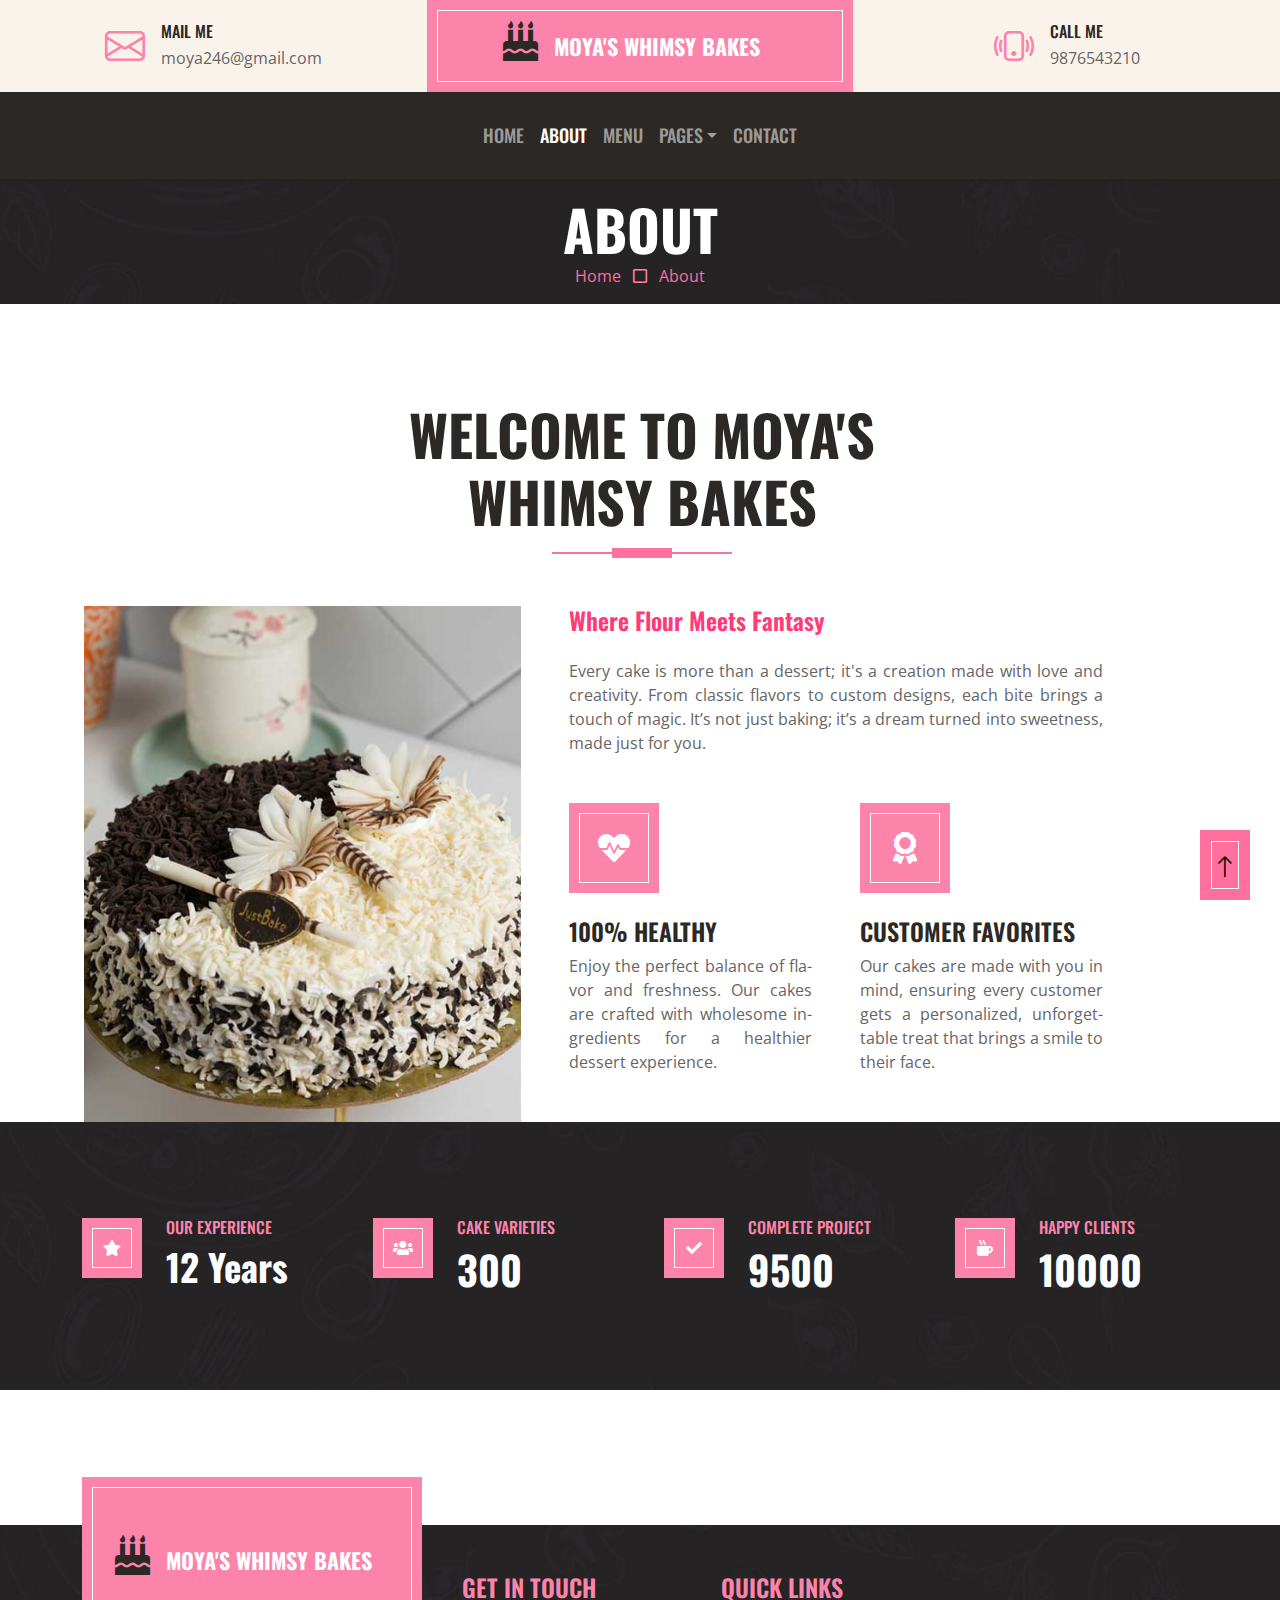
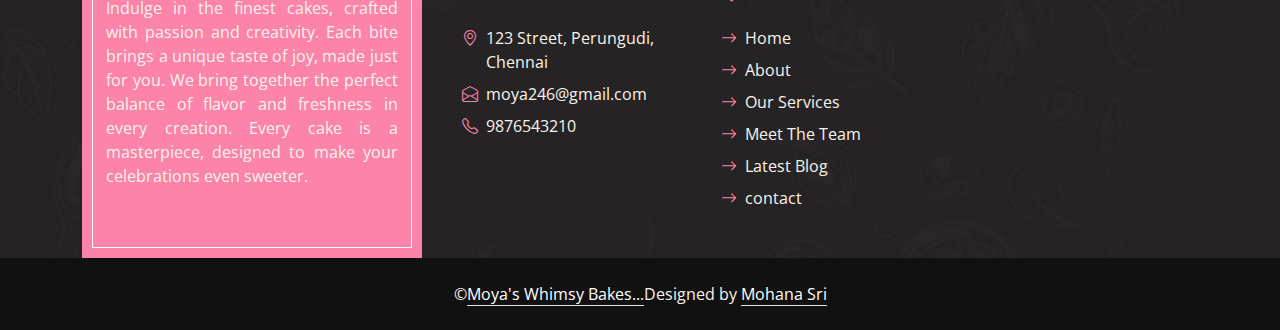
<file: about.html>
<!DOCTYPE html>
<html lang="en">

<head>
    <meta charset="utf-8">
    <title>Moya's Whimsy Bakes - Cake Shop Website</title>
    <meta content="width=device-width, initial-scale=1.0" name="viewport">
    <meta content="Free HTML Templates" name="keywords">
    <meta content="Free HTML Templates" name="description">

    <!-- Template Stylesheet -->
    <link href="css/style.css" rel="stylesheet">

    <!-- Favicon -->
    <link href="img/favicon.ico" rel="icon">

    <!-- Google Web Fonts -->
    <link rel="preconnect" href="https://fonts.googleapis.com">
    <link rel="preconnect" href="https://fonts.gstatic.com" crossorigin>
    <link href="https://fonts.googleapis.com/css2?family=Open+Sans:wght@400;600&family=Oswald:wght@500;600;700&family=Pacifico&display=swap" rel="stylesheet"> 

    <!-- Icon Font Stylesheet -->
    <link href="https://cdnjs.cloudflare.com/ajax/libs/font-awesome/5.10.0/css/all.min.css" rel="stylesheet">
    <link href="https://cdn.jsdelivr.net/npm/bootstrap-icons@1.4.1/font/bootstrap-icons.css" rel="stylesheet">

    <!-- Libraries Stylesheet -->
    <link href="lib/owlcarousel/assets/owl.carousel.min.css" rel="stylesheet">

    <!-- Customized Bootstrap Stylesheet -->
    <link href="css/bootstrap.min.css" rel="stylesheet">
</head>

<body>
    <!-- Topbar Start -->
    <div class="container-fluid px-0 d-none d-lg-block">
        <div class="row gx-0">
            <div class="col-lg-4 text-center bg-secondary py-3">
                <div class="d-inline-flex align-items-center justify-content-center">
                    <i class="bi bi-envelope fs-1 text-primary me-3"></i>
                    <div class="text-start">
                        <h6 class="text-uppercase mb-1">Mail Me</h6>
                        <span>moya246@gmail.com</span>
                    </div>
                </div>
            </div>
            <div class="col-lg-4 text-center bg-primary border-inner py-3">
                <div class="d-inline-flex align-items-center justify-content-center">
                    <a href="index.html" class="navbar-brand">
                        <h1 class="m-0 text-uppercase text-white"><i class="fa fa-birthday-cake fs-1 text-dark me-3"></i>Moya's Whimsy Bakes</h1>
                    </a>
                </div>
            </div>
            <div class="col-lg-4 text-center bg-secondary py-3">
                <div class="d-inline-flex align-items-center justify-content-center">
                    <i class="bi bi-phone-vibrate fs-1 text-primary me-3"></i>
                    <div class="text-start">
                        <h6 class="text-uppercase mb-1">Call ME</h6>
                        <span>9876543210</span>
                    </div>
                </div>
            </div>
        </div>
    </div>
    <!-- Topbar End -->


    <!-- Navbar Start -->
    <nav class="navbar navbar-expand-lg bg-dark navbar-dark shadow-sm py-3 py-lg-0 px-3 px-lg-0">
        <a href="index.html" class="navbar-brand d-block d-lg-none">
            <h1 class="m-0 text-uppercase text-white"><i class="fa fa-birthday-cake fs-1 text-primary me-3"></i>Moya's Whimsy Bakes</h1>
        </a>
        <button class="navbar-toggler" type="button" data-bs-toggle="collapse" data-bs-target="#navbarCollapse">
            <span class="navbar-toggler-icon"></span>
        </button>        
        <div class="collapse navbar-collapse" id="navbarCollapse">
            <div class="navbar-nav ms-auto mx-lg-auto py-0">
                <a href="index.html" class="nav-item nav-link">Home</a>
                <a href="about.html" class="nav-item nav-link active">About</a>
                <a href="menu.html" class="nav-item nav-link">Menu</a>
                <div class="nav-item dropdown">
                    <a href="#" class="nav-link dropdown-toggle" data-bs-toggle="dropdown">Pages</a>
                    <div class="dropdown-menu m-0">
                        <a href="service.html" class="dropdown-item">Our Service</a>
                        <a href="testimonial.html" class="dropdown-item">Reviews</a>
                    </div>
                </div>
                <a href="contact.html" class="nav-item nav-link">contact</a>
            </div>
        </div>
    </nav>
    <!-- Navbar End -->


    <!-- Page Header Start -->
    <div class="container-fluid bg-dark bg-img p-5 mb-5">
        <div class="row">
            <div class="col-12 text-center">
                <h1 id="title" class="display-4 text-uppercase text-white">About</h1>
                <a href="index.html">Home</a>
                <i class="far fa-square text-primary px-2"></i>
                <a href="about.html">About</a>
            </div>
        </div>
    </div>
    <!-- Page Header End -->


    <!-- About Start -->
    <div class="container-fluid pt-5">
        <div class="container">
            <div class="section-title position-relative text-center mx-auto mb-5 pb-3" style="max-width: 600px;">
                <h1 class="display-4 text-uppercase">Welcome To Moya's Whimsy Bakes</h1>
            </div>
            <div class="row gx-5">
                <div class="col-lg-5 mb-5 mb-lg-0" style="min-height: 400px;">
                    <div class="position-relative h-100">
                        <img class="position-absolute w-100 h-100" src="img/about_cake.jpg" style="object-fit: cover;">
                    </div>
                </div>
                <div class="col-lg-6 pb-5">
                    <h4 class="mb-4">Where Flour Meets Fantasy</h4>
                    <p class="mb-5">Every cake is more than a dessert; it's a creation made with love and creativity. From classic flavors to custom designs, each bite brings a touch of magic. It’s not just baking; it’s a dream turned into sweetness, made just for you.</p>
                    <div class="row g-5">
                        <div class="col-sm-6">
                            <div class="d-flex align-items-center justify-content-center bg-primary border-inner mb-4" style="width: 90px; height: 90px;">
                                <i class="fa fa-heartbeat fa-2x text-white"></i>
                            </div>
                            <h4 class="text-uppercase">100% Healthy</h4>
                            <p class="mb-0">Enjoy the perfect balance of flavor and freshness. Our cakes are crafted with wholesome ingredients for a healthier dessert experience.</p>
                        </div>
                        <div class="col-sm-6">
                            <div class="d-flex align-items-center justify-content-center bg-primary border-inner mb-4" style="width: 90px; height: 90px;">
                                <i class="fa fa-award fa-2x text-white"></i>
                            </div>
                            <h4 class="text-uppercase">Customer Favorites</h4>
                            <p class="mb-0">Our cakes are made with you in mind, ensuring every customer gets a personalized, unforgettable treat that brings a smile to their face.</p>
                        </div>
                    </div>
                </div>
            </div>
        </div>
    </div>
    <!-- About End -->


    <!-- Facts Start -->
    <div class="container-fluid bg-img py-5 mb-5">
        <div class="container py-5">
            <div class="row gx-5 gy-4">
                <div class="col-lg-3 col-md-6">
                    <div class="d-flex">
                        <div class="bg-primary border-inner d-flex align-items-center justify-content-center mb-3" style="width: 60px; height: 60px;">
                            <i class="fa fa-star text-white"></i>
                        </div>
                        <div class="ps-4">
                            <h6 class="text-primary text-uppercase">Our Experience</h6>
                            <h1 class="display-5 text-white mb-0" style="font-size: 37px;">12 Years</h1>
                        </div>
                    </div>
                </div>
                <div class="col-lg-3 col-md-6">
                    <div class="d-flex">
                        <div class="bg-primary border-inner d-flex align-items-center justify-content-center mb-3" style="width: 60px; height: 60px;">
                            <i class="fa fa-users text-white"></i>
                        </div>
                        <div class="ps-4">
                            <h6 class="text-primary text-uppercase">Cake Varieties</h6>
                            <h1 class="display-5 text-white mb-0" data-toggle="counter-up">300</h1>
                        </div>
                    </div>
                </div>
                <div class="col-lg-3 col-md-6">
                    <div class="d-flex">
                        <div class="bg-primary border-inner d-flex align-items-center justify-content-center mb-3" style="width: 60px; height: 60px;">
                            <i class="fa fa-check text-white"></i>
                        </div>
                        <div class="ps-4">
                            <h6 class="text-primary text-uppercase">Complete Project</h6>
                            <h1 class="display-5 text-white mb-0" data-toggle="counter-up">9500</h1>
                        </div>
                    </div>
                </div>
                <div class="col-lg-3 col-md-6">
                    <div class="d-flex">
                        <div class="bg-primary border-inner d-flex align-items-center justify-content-center mb-3" style="width: 60px; height: 60px;">
                            <i class="fa fa-mug-hot text-white"></i>
                        </div>
                        <div class="ps-4">
                            <h6 class="text-primary text-uppercase">Happy Clients</h6>
                            <h1 class="display-5 text-white mb-0" data-toggle="counter-up">10000</h1>
                        </div>
                    </div>
                </div>
            </div>
        </div>
    </div>
    <!-- Facts End -->


    <!-- Footer Start -->
    <div class="container-fluid bg-dark bg-img text-secondary" style="margin-top: 135px">
        <div class="container">
            <div class="row gx-5">
                <div class="col-lg-4 col-md-6 mt-lg-n5">
                    <div class="d-flex flex-column align-items-center justify-content-center text-center h-100 bg-primary border-inner p-4">
                        <a href="index.html" class="navbar-brand">
                            <h1 class="m-0 text-uppercase text-white" style="text-align: justify;"><i class="fa fa-birthday-cake fs-1 text-dark me-3"></i>Moya's Whimsy Bakes</h1>
                        </a>
                        <p class="mt-3">Indulge in the finest cakes, crafted with passion and creativity. Each bite brings a unique taste of joy, made just for you. We bring together the perfect balance of flavor and freshness in every creation. Every cake is a masterpiece, designed to make your celebrations even sweeter.</p>                    </div>
                </div>
                <div class="col-lg-8 col-md-6">
                    <div class="row gx-5">
                        <div class="col-lg-4 col-md-12 pt-5 mb-5">
                            <h4 class="text-primary text-uppercase mb-4">Get In Touch</h4>
                            <div class="d-flex mb-2">
                                <i class="bi bi-geo-alt text-primary me-2"></i>
                                <p class="mb-0">123 Street, Perungudi, Chennai</p>
                            </div>
                            <div class="d-flex mb-2">
                                <i class="bi bi-envelope-open text-primary me-2"></i>
                                <p class="mb-0">moya246@gmail.com</p>
                            </div>
                            <div class="d-flex mb-2">
                                <i class="bi bi-telephone text-primary me-2"></i>
                                <p class="mb-0">9876543210</p>
                            </div>
                        </div>
                        <div class="col-lg-4 col-md-12 pt-0 pt-lg-5 mb-5">
                            <h4 class="text-primary text-uppercase mb-4">Quick Links</h4>
                            <div class="d-flex flex-column justify-content-start">
                                <a class="text-secondary mb-2" href="#"><i class="bi bi-arrow-right text-primary me-2"></i>Home</a>
                                <a class="text-secondary mb-2" href="#"><i class="bi bi-arrow-right text-primary me-2"></i>About</a>
                                <a class="text-secondary mb-2" href="#"><i class="bi bi-arrow-right text-primary me-2"></i>Our Services</a>
                                <a class="text-secondary mb-2" href="#"><i class="bi bi-arrow-right text-primary me-2"></i>Meet The Team</a>
                                <a class="text-secondary mb-2" href="#"><i class="bi bi-arrow-right text-primary me-2"></i>Latest Blog</a>
                                <a class="text-secondary" href="#"><i class="bi bi-arrow-right text-primary me-2"></i>contact</a>
                            </div>
                        </div>
                    </div>
                </div>
            </div>
        </div>
    </div>
    <div class="container-fluid text-secondary py-4" style="background: #111111;">
        <div class="container text-center">
            <p class="mb-0">&copy;<a class="text-white border-bottom" href="#">Moya's Whimsy Bakes...</a>Designed by <a class="text-white border-bottom">Mohana Sri</a> </p>
        </div>
    </div>
    <!-- Footer End -->


    <!-- Back to Top -->
    <a href="#" class="btn btn-primary border-inner py-3 fs-4 back-to-top"><i class="bi bi-arrow-up"></i></a>


    <!-- JavaScript Libraries -->
    <script src="https://code.jquery.com/jquery-3.4.1.min.js"></script>
    <script src="https://cdn.jsdelivr.net/npm/bootstrap@5.0.0/dist/js/bootstrap.bundle.min.js"></script>
    <script src="lib/easing/easing.min.js"></script>
    <script src="lib/waypoints/waypoints.min.js"></script>
    <script src="lib/counterup/counterup.min.js"></script>
    <script src="lib/owlcarousel/owl.carousel.min.js"></script>

    <!-- Template Javascript -->
    <script src="js/main.js"></script>
</body>

</html>
</file>
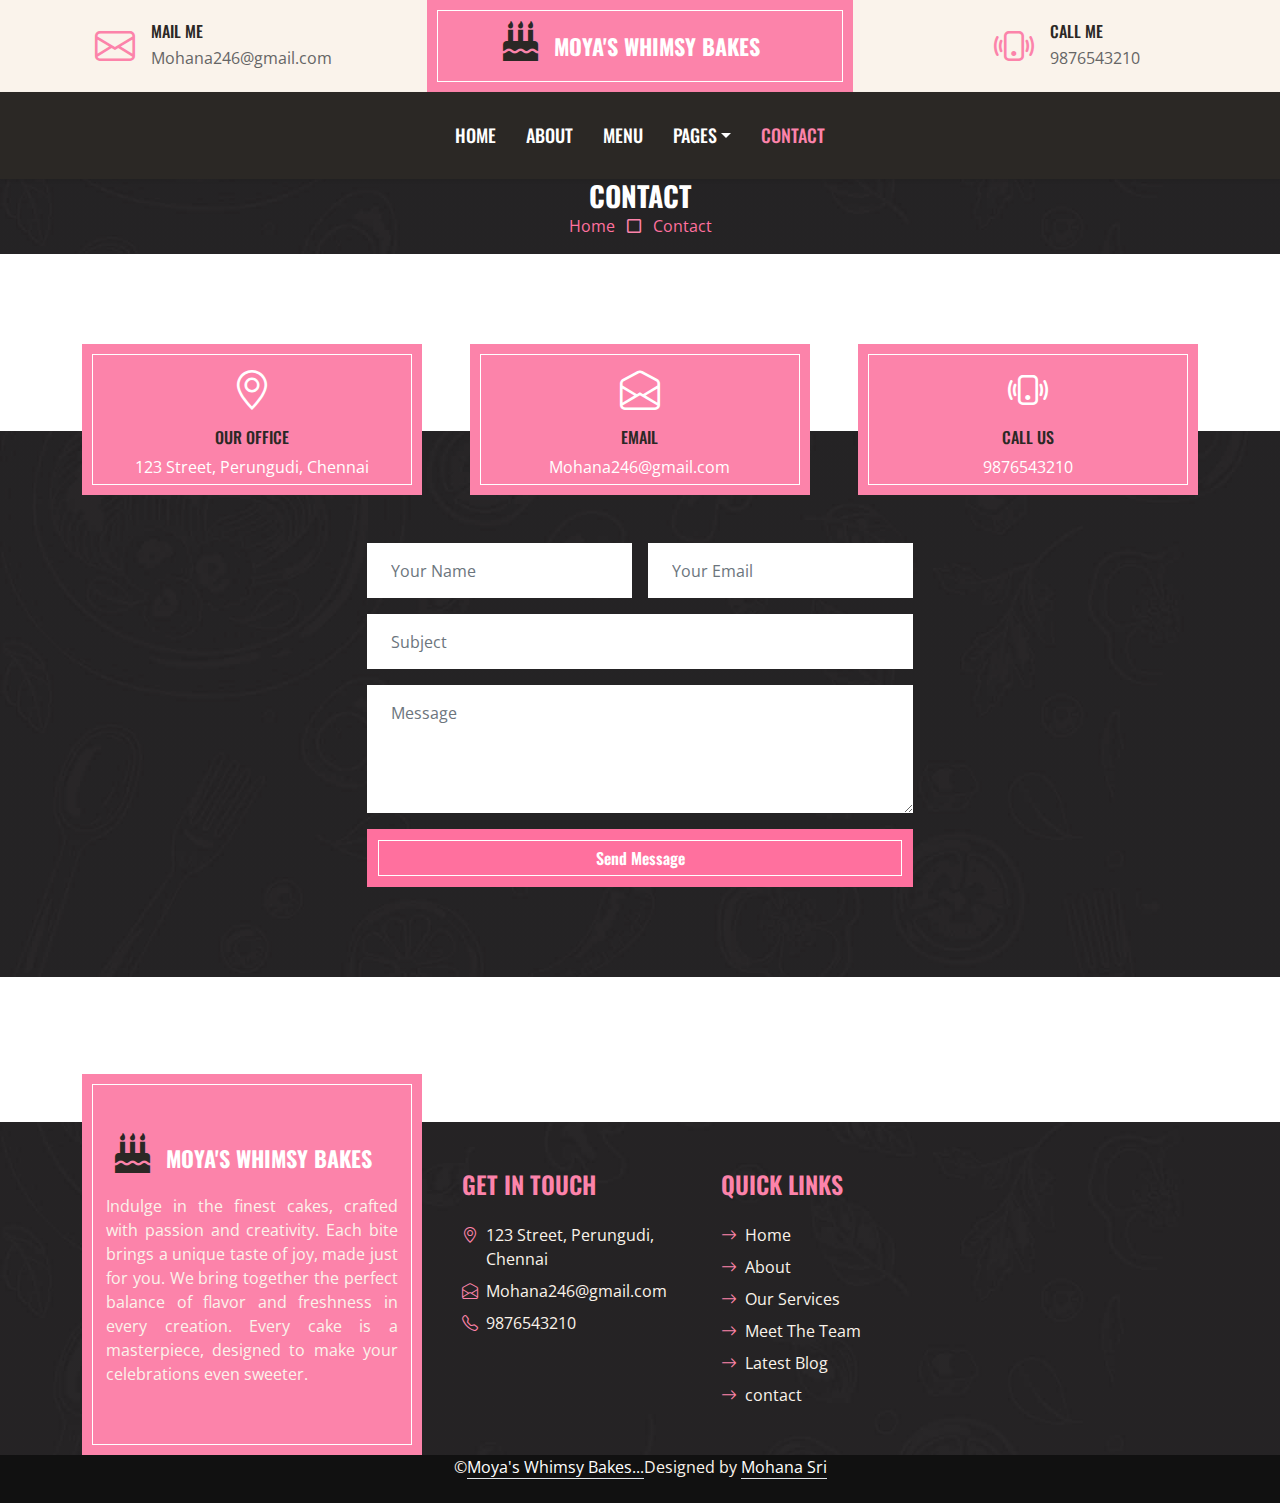
<file: contact.html>
<!DOCTYPE html>
<html lang="en">

<head>
    <meta charset="utf-8">
    <title>Moya's Whimsy Bakes - Cake Shop Website</title>
    <meta content="width=device-width, initial-scale=1.0" name="viewport">
    <meta content="Free HTML Templates" name="keywords">
    <meta content="Free HTML Templates" name="description">

    <!-- Favicon -->
    <link href="img/favicon.ico" rel="icon">

    <!-- Google Web Fonts -->
    <link rel="preconnect" href="https://fonts.googleapis.com">
    <link rel="preconnect" href="https://fonts.gstatic.com" crossorigin>
    <link href="https://fonts.googleapis.com/css2?family=Open+Sans:wght@400;600&family=Oswald:wght@500;600;700&family=Pacifico&display=swap" rel="stylesheet"> 

    <!-- Icon Font Stylesheet -->
    <link href="https://cdnjs.cloudflare.com/ajax/libs/font-awesome/5.10.0/css/all.min.css" rel="stylesheet">
    <link href="https://cdn.jsdelivr.net/npm/bootstrap-icons@1.4.1/font/bootstrap-icons.css" rel="stylesheet">

    <!-- Libraries Stylesheet -->
    <link href="lib/owlcarousel/assets/owl.carousel.min.css" rel="stylesheet">

    <!-- Customized Bootstrap Stylesheet -->
    <link href="css/bootstrap.min.css" rel="stylesheet">

    <!-- Template Stylesheet -->
    <link href="css/style.css" rel="stylesheet">
</head>

<body>
    <!-- Topbar Start -->
    <div class="container-fluid px-0 d-none d-lg-block">
        <div class="row gx-0">
            <div class="col-lg-4 text-center bg-secondary py-3">
                <div class="d-inline-flex align-items-center justify-content-center">
                    <i class="bi bi-envelope fs-1 text-primary me-3"></i>
                    <div class="text-start">
                        <h6 class="text-uppercase mb-1">Mail Me</h6>
                        <span>Mohana246@gmail.com</span>
                    </div>
                </div>
            </div>
            <div class="col-lg-4 text-center bg-primary border-inner py-3">
                <div class="d-inline-flex align-items-center justify-content-center">
                    <a href="index.html" class="navbar-brand">
                        <h1 class="m-0 text-uppercase text-white"><i class="fa fa-birthday-cake fs-1 text-dark me-3"></i>Moya's Whimsy Bakes</h1>
                    </a>
                </div>
            </div>
            <div class="col-lg-4 text-center bg-secondary py-3">
                <div class="d-inline-flex align-items-center justify-content-center">
                    <i class="bi bi-phone-vibrate fs-1 text-primary me-3"></i>
                    <div class="text-start">
                        <h6 class="text-uppercase mb-1">Call ME</h6>
                        <span>9876543210</span>
                    </div>
                </div>
            </div>
        </div>
    </div>
    <!-- Topbar End -->


    <!-- Navbar Start -->
    <nav class="navbar navbar-expand-lg bg-dark navbar-dark shadow-sm py-3 py-lg-0 px-3 px-lg-0">
        <a href="index.html" class="navbar-brand d-block d-lg-none">
            <h1 class="m-0 text-uppercase text-white"><i class="fa fa-birthday-cake fs-1 text-primary me-3"></i>Moya's Whimsy Bakes</h1>
        </a>
        <button class="navbar-toggler" type="button" data-bs-toggle="collapse" data-bs-target="#navbarCollapse">
            <span class="navbar-toggler-icon"></span>
        </button>
        <div class="collapse navbar-collapse" id="navbarCollapse">
            <div class="navbar-nav ms-auto mx-lg-auto py-0">
                <a href="index.html" class="nav-item nav-link">Home</a>
                <a href="about.html" class="nav-item nav-link">About</a>
                <a href="menu.html" class="nav-item nav-link">Menu</a>
                
                <div class="nav-item dropdown">
                    <a href="#" class="nav-link dropdown-toggle" data-bs-toggle="dropdown">Pages</a>
                    <div class="dropdown-menu m-0">
                        <a href="service.html" class="dropdown-item">Our Service</a>
                        <a href="testimonial.html" class="dropdown-item">Reviews</a>
                    </div>
                </div>
                <a href="contact.html" class="nav-item nav-link active">contact</a>
            </div>
        </div>
    </nav>
    <!-- Navbar End -->


    <!-- Page Header Start -->
    <div class="container-fluid bg-dark bg-img p-5 mb-5">
        <div class="row">
            <div class="col-12 text-center">
                <h1 id="title" class="display-4 text-uppercase text-white">contact</h1>
                <a href="">Home</a>
                <i class="far fa-square text-primary px-2"></i>
                <a href="">Contact</a>
            </div>
        </div>
    </div>
    <!-- Page Header End -->


    <!-- Contact Start -->
    <div class="container-fluid contact position-relative px-5" style="margin-top: 90px;">
        <div class="container">
            <div class="row g-5 mb-5">
                <div class="col-lg-4 col-md-6">
                    <div class="bg-primary border-inner text-center text-white p-5">
                        <i class="bi bi-geo-alt fs-1 text-white"></i>
                        <h6 class="text-uppercase my-2">Our Office</h6>
                        <span>123 Street, Perungudi, Chennai</span>
                    </div>
                </div>
                <div class="col-lg-4 col-md-6">
                    <div class="bg-primary border-inner text-center text-white p-5">
                        <i class="bi bi-envelope-open fs-1 text-white"></i>
                        <h6 class="text-uppercase my-2">Email</h6>
                        <span>Mohana246@gmail.com</span>
                    </div>
                </div>
                <div class="col-lg-4 col-md-6">
                    <div class="bg-primary border-inner text-center text-white p-5">
                        <i class="bi bi-phone-vibrate fs-1 text-white"></i>
                        <h6 class="text-uppercase my-2">Call Us</h6>
                        <span>9876543210</span>
                    </div>
                </div>
            </div>
            <div class="row justify-content-center">
                <div class="col-lg-6">
                    <form action="https://formspree.io/f/mjkglklo" method="POST">
                        <div class="row g-3">
                            <div class="col-sm-6">
                                <input type="text" name="name" class="form-control bg-light border-0 px-4" placeholder="Your Name" style="height: 55px;" required>
                            </div>
                            <div class="col-sm-6">
                                <input type="email" name="email" class="form-control bg-light border-0 px-4" placeholder="Your Email" style="height: 55px;" required>
                            </div>
                            <div class="col-sm-12">
                                <input type="text" name="subject" class="form-control bg-light border-0 px-4" placeholder="Subject" style="height: 55px;">
                            </div>
                            <div class="col-sm-12">
                                <textarea name="message" class="form-control bg-light border-0 px-4 py-3" rows="4" placeholder="Message"></textarea>
                            </div>
                            <div class="col-sm-12">
                                <button class="btn btn-primary border-inner w-100 py-3" type="submit">Send Message</button>
                            </div>
                        </div>
                    </form>                    
                </div>
            </div>
        </div>
    </div>
    <!-- Contact End -->


    <!-- Footer Start -->
    <div class="container-fluid bg-dark bg-img text-secondary" style="margin-top: 235px">
        <div class="container">
            <div class="row gx-5">
                <div class="col-lg-4 col-md-6 mt-lg-n5">
                    <div class="d-flex flex-column align-items-center justify-content-center text-center h-100 bg-primary border-inner p-4">
                        <a href="index.html" class="navbar-brand">
                            <h1 class="m-0 text-uppercase text-white"><i class="fa fa-birthday-cake fs-1 text-dark me-3"></i>Moya's Whimsy Bakes</h1>
                        </a>
                        <p class="mt-3">Indulge in the finest cakes, crafted with passion and creativity. Each bite brings a unique taste of joy, made just for you. We bring together the perfect balance of flavor and freshness in every creation. Every cake is a masterpiece, designed to make your celebrations even sweeter.</p>                    </div>
                </div>
                <div class="col-lg-8 col-md-6">
                    <div class="row gx-5">
                        <div class="col-lg-4 col-md-12 pt-5 mb-5">
                            <h4 class="text-primary text-uppercase mb-4">Get In Touch</h4>
                            <div class="d-flex mb-2">
                                <i class="bi bi-geo-alt text-primary me-2"></i>
                                <p class="mb-0">123 Street, Perungudi, Chennai</p>
                            </div>
                            <div class="d-flex mb-2">
                                <i class="bi bi-envelope-open text-primary me-2"></i>
                                <p class="mb-0">Mohana246@gmail.com</p>
                            </div>
                            <div class="d-flex mb-2">
                                <i class="bi bi-telephone text-primary me-2"></i>
                                <p class="mb-0">9876543210</p>
                            </div>
                        </div>
                        <div class="col-lg-4 col-md-12 pt-0 pt-lg-5 mb-5">
                            <h4 class="text-primary text-uppercase mb-4">Quick Links</h4>
                            <div class="d-flex flex-column justify-content-start">
                                <a class="text-secondary mb-2" href="#"><i class="bi bi-arrow-right text-primary me-2"></i>Home</a>
                                <a class="text-secondary mb-2" href="#"><i class="bi bi-arrow-right text-primary me-2"></i>About</a>
                                <a class="text-secondary mb-2" href="#"><i class="bi bi-arrow-right text-primary me-2"></i>Our Services</a>
                                <a class="text-secondary mb-2" href="#"><i class="bi bi-arrow-right text-primary me-2"></i>Meet The Team</a>
                                <a class="text-secondary mb-2" href="#"><i class="bi bi-arrow-right text-primary me-2"></i>Latest Blog</a>
                                <a class="text-secondary" href="#"><i class="bi bi-arrow-right text-primary me-2"></i>contact</a>
                            </div>
                        </div>
                    </div>
                </div>
            </div>
        </div>
    </div>
    <div class="container-fluid text-secondary py-4" style="background: #111111;">
        <div class="container text-center">
            <p class="mb-0">&copy;<a class="text-white border-bottom" href="#">Moya's Whimsy Bakes...</a>Designed by <a class="text-white border-bottom">Mohana Sri</a> </p>
        </div>
    </div>
    <!-- Footer End -->


    <!-- Back to Top -->
    <a href="#" class="btn btn-primary border-inner py-3 fs-4 back-to-top"><i class="bi bi-arrow-up"></i></a>


    <!-- JavaScript Libraries -->
    <script src="https://code.jquery.com/jquery-3.4.1.min.js"></script>
    <script src="https://cdn.jsdelivr.net/npm/bootstrap@5.0.0/dist/js/bootstrap.bundle.min.js"></script>
    <script src="lib/easing/easing.min.js"></script>
    <script src="lib/waypoints/waypoints.min.js"></script>
    <script src="lib/counterup/counterup.min.js"></script>
    <script src="lib/owlcarousel/owl.carousel.min.js"></script>

    <!-- Template Javascript -->
    <script src="js/main.js"></script>
</body>

</html>
</file>
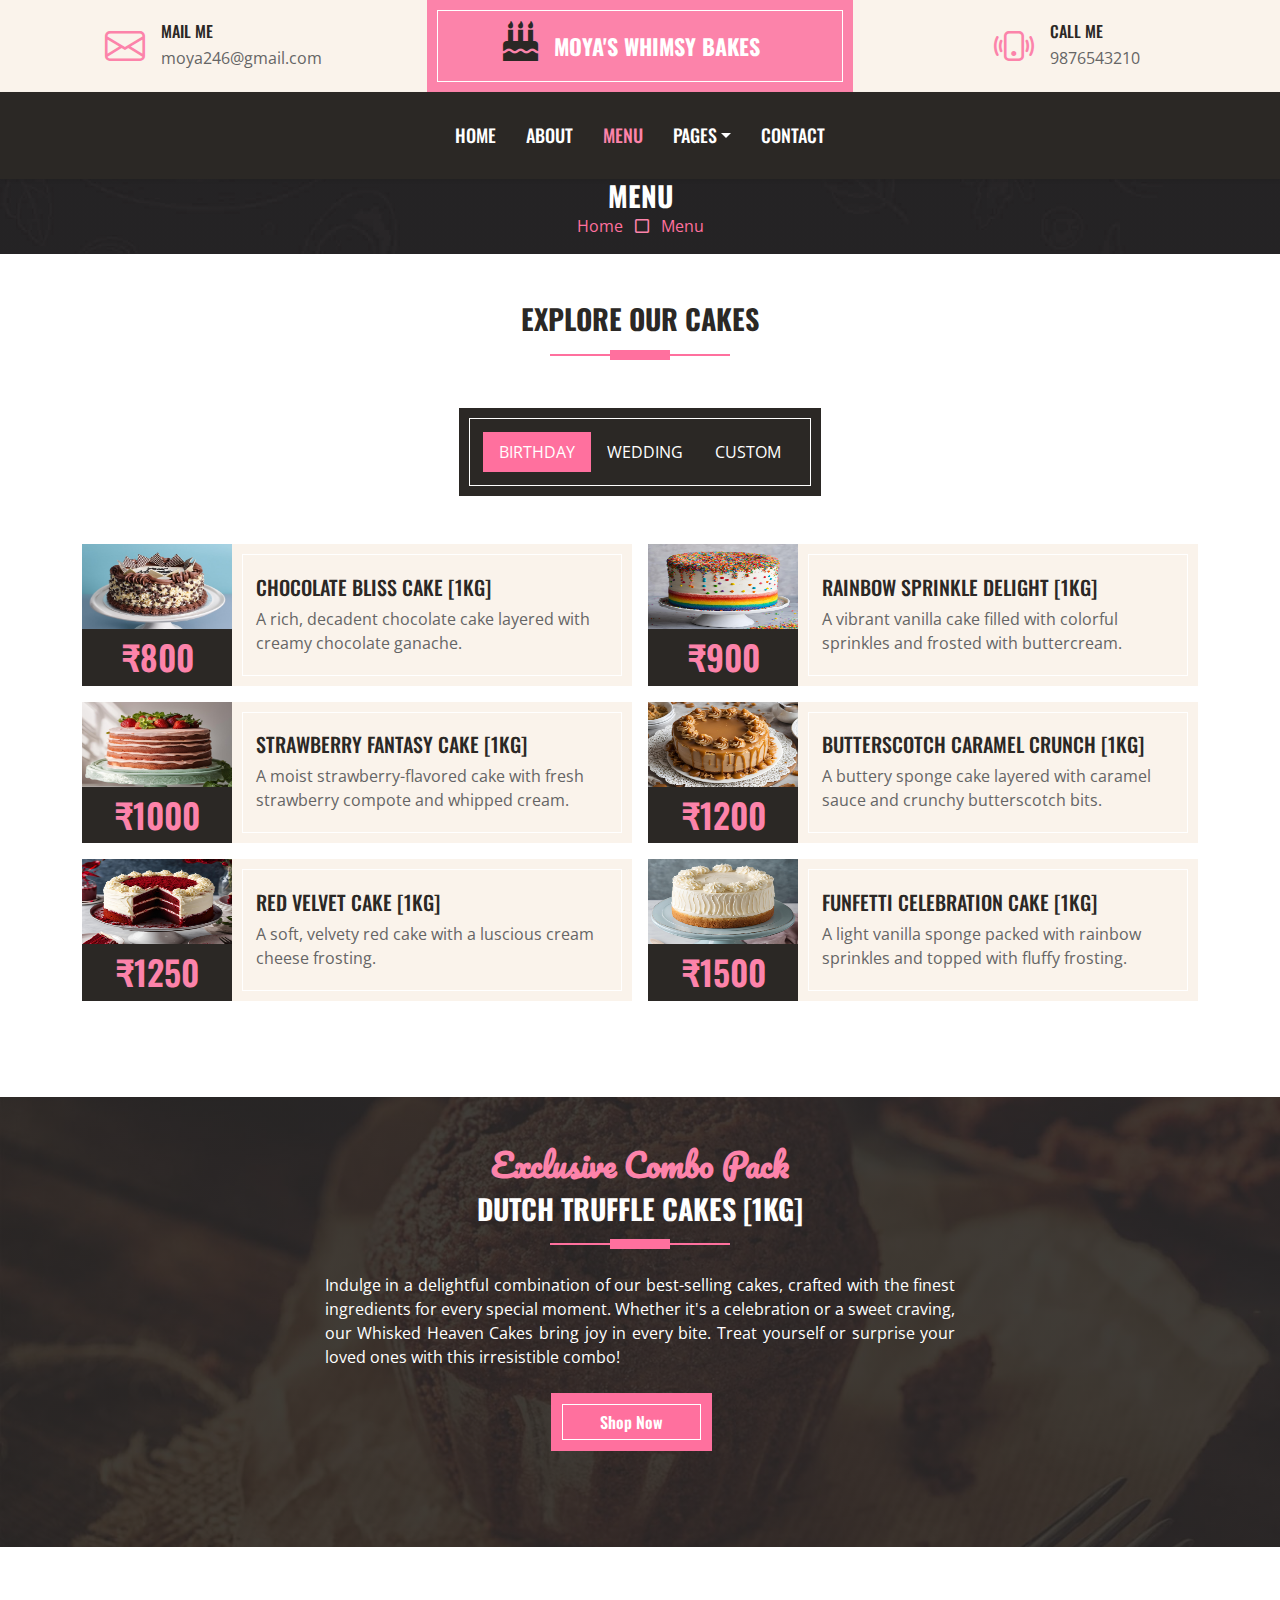
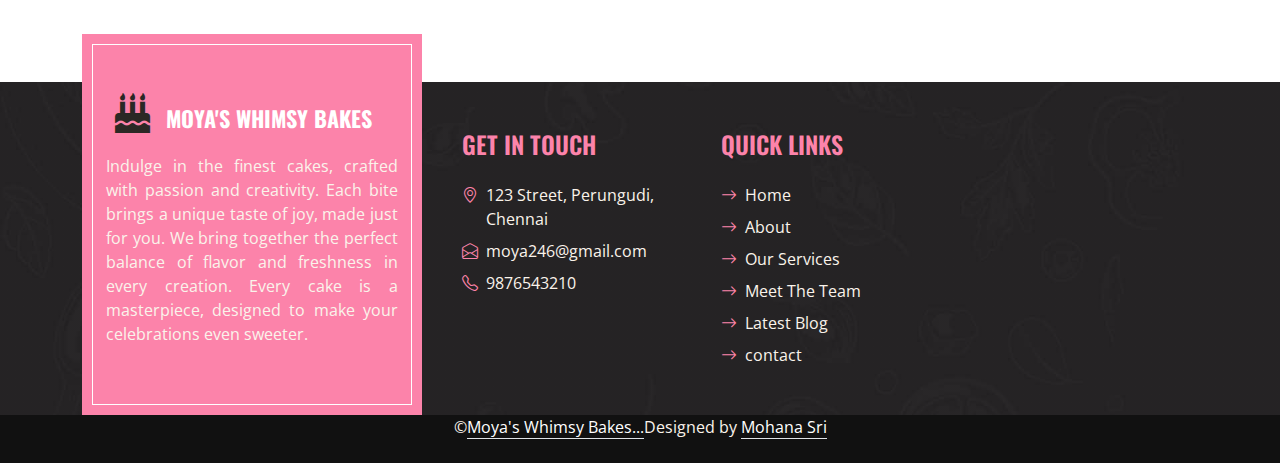
<file: menu.html>
<!DOCTYPE html>
<html lang="en">

<head>
    <meta charset="utf-8">
    <title>Moya's Whimsy Bakes - Cake Shop Website</title>
    <meta content="width=device-width, initial-scale=1.0" name="viewport">
    <meta content="Free HTML Templates" name="keywords">
    <meta content="Free HTML Templates" name="description">

    <!-- Favicon -->
    <link href="img/favicon.ico" rel="icon">

    <!-- Google Web Fonts -->
    <link rel="preconnect" href="https://fonts.googleapis.com">
    <link rel="preconnect" href="https://fonts.gstatic.com" crossorigin>
    <link href="https://fonts.googleapis.com/css2?family=Open+Sans:wght@400;600&family=Oswald:wght@500;600;700&family=Pacifico&display=swap" rel="stylesheet"> 

    <!-- Icon Font Stylesheet -->
    <link href="https://cdnjs.cloudflare.com/ajax/libs/font-awesome/5.10.0/css/all.min.css" rel="stylesheet">
    <link href="https://cdn.jsdelivr.net/npm/bootstrap-icons@1.4.1/font/bootstrap-icons.css" rel="stylesheet">

    <!-- Libraries Stylesheet -->
    <link href="lib/owlcarousel/assets/owl.carousel.min.css" rel="stylesheet">

    <!-- Customized Bootstrap Stylesheet -->
    <link href="css/bootstrap.min.css" rel="stylesheet">

    <!-- Template Stylesheet -->
    <link href="css/style.css" rel="stylesheet">
</head>

<body>
    <!-- Topbar Start -->
    <div class="container-fluid px-0 d-none d-lg-block">
        <div class="row gx-0">
            <div class="col-lg-4 text-center bg-secondary py-3">
                <div class="d-inline-flex align-items-center justify-content-center">
                    <i class="bi bi-envelope fs-1 text-primary me-3"></i>
                    <div class="text-start">
                        <h6 class="text-uppercase mb-1">Mail Me</h6>
                        <span>moya246@gmail.com</span>
                    </div>
                </div>
            </div>
            <div class="col-lg-4 text-center bg-primary border-inner py-3">
                <div class="d-inline-flex align-items-center justify-content-center">
                    <a href="index.html" class="navbar-brand">
                        <h1 class="m-0 text-uppercase text-white"><i class="fa fa-birthday-cake fs-1 text-dark me-3"></i>Moya's Whimsy Bakes</h1>
                    </a>
                </div>
            </div>
            <div class="col-lg-4 text-center bg-secondary py-3">
                <div class="d-inline-flex align-items-center justify-content-center">
                    <i class="bi bi-phone-vibrate fs-1 text-primary me-3"></i>
                    <div class="text-start">
                        <h6 class="text-uppercase mb-1">Call ME</h6>
                        <span>9876543210</span>
                    </div>
                </div>
            </div>
        </div>
    </div>
    <!-- Topbar End -->


    <!-- Navbar Start -->
    <nav class="navbar navbar-expand-lg bg-dark navbar-dark shadow-sm py-3 py-lg-0 px-3 px-lg-0">
        <a href="index.html" class="navbar-brand d-block d-lg-none">
            <h1 class="m-0 text-uppercase text-white"><i class="fa fa-birthday-cake fs-1 text-primary me-3"></i>Moya's Whimsy Bakes</h1>
        </a>
        <button class="navbar-toggler" type="button" data-bs-toggle="collapse" data-bs-target="#navbarCollapse">
            <span class="navbar-toggler-icon"></span>
        </button>
        <div class="collapse navbar-collapse" id="navbarCollapse">
            <div class="navbar-nav ms-auto mx-lg-auto py-0">
                <a href="index.html" class="nav-item nav-link">Home</a>
                <a href="about.html" class="nav-item nav-link">About</a>
                <a href="menu.html" class="nav-item nav-link active">Menu</a>
                <div class="nav-item dropdown">
                    <a href="#" class="nav-link dropdown-toggle" data-bs-toggle="dropdown">Pages</a>
                    <div class="dropdown-menu m-0">
                        <a href="service.html" class="dropdown-item">Our Service</a>
                        <a href="testimonial.html" class="dropdown-item">Reviews</a>
                    </div>
                </div>
                <a href="contact.html" class="nav-item nav-link">contact</a>
            </div>
        </div>
    </nav>
    <!-- Navbar End -->


    <!-- Page Header Start -->
    <div class="container-fluid bg-dark bg-img p-5 mb-5">
        <div class="row">
            <div class="col-12 text-center">
                <h1 id="title"class="display-4 text-uppercase text-white">Menu</h1>
                <a href="">Home</a>
                <i class="far fa-square text-primary px-2"></i>
                <a href="">Menu</a>
            </div>
        </div>
    </div>
    <!-- Page Header End -->


    <!-- Products Start -->
    <div class="container-fluid about py-5">
        <div class="container">
            <div class="section-title position-relative text-center mx-auto mb-5 pb-3" style="max-width: 600px;">
                <h1 class="display-4 text-uppercase">Explore Our Cakes</h1>
            </div>
            <div class="tab-class text-center">
                <ul class="nav nav-pills d-inline-flex justify-content-center bg-dark text-uppercase border-inner p-4 mb-5">
                    <li class="nav-item">
                        <a class="nav-link text-white active" data-bs-toggle="pill" href="#tab-1">Birthday</a>
                    </li>
                    <li class="nav-item">
                        <a class="nav-link text-white" data-bs-toggle="pill" href="#tab-2">Wedding</a>
                    </li>
                    <li class="nav-item">
                        <a class="nav-link text-white" data-bs-toggle="pill" href="#tab-3">Custom</a>
                    </li>
                </ul>
                <div class="tab-content">
                    <div id="tab-1" class="tab-pane fade show p-0 active">
                        <div class="row g-3">
                            <div class="col-lg-6">
                                <div class="d-flex h-100">
                                    <div class="flex-shrink-0">
                                        <img class="img-fluid" src="img/Birthday/cake1.jpg" alt="" style="width: 150px; height: 85px;">
                                        <h4 class="bg-dark text-primary p-2 m-0">₹800</h4>
                                    </div>
                                    <div class="d-flex flex-column justify-content-center text-start bg-secondary border-inner px-4">
                                        <h5 class="text-uppercase">Chocolate Bliss Cake [1kg]</h5>
                                        <span>A rich, decadent chocolate cake layered with creamy chocolate ganache.</span>
                                    </div>
                                </div>
                            </div>
                            <div class="col-lg-6">
                                <div class="d-flex h-100">
                                    <div class="flex-shrink-0">
                                        <img class="img-fluid" src="img/Birthday/cake2.png" alt="" style="width: 150px; height: 85px;">
                                        <h4 class="bg-dark text-primary p-2 m-0">₹900</h4>
                                    </div>
                                    <div class="d-flex flex-column justify-content-center text-start bg-secondary border-inner px-4">
                                        <h5 class="text-uppercase">Rainbow Sprinkle Delight [1kg]</h5>
                                        <span> A vibrant vanilla cake filled with colorful sprinkles and frosted with buttercream.</span>
                                    </div>
                                </div>
                            </div>
                            <div class="col-lg-6">
                                <div class="d-flex h-100">
                                    <div class="flex-shrink-0">
                                        <img class="img-fluid" src="img/Birthday/cake3.png" alt="" style="width: 150px; height: 85px;">
                                        <h4 class="bg-dark text-primary p-2 m-0">₹1000</h4>
                                    </div>
                                    <div class="d-flex flex-column justify-content-center text-start bg-secondary border-inner px-4">
                                        <h5 class="text-uppercase">Strawberry Fantasy Cake [1kg]</h5>
                                        <span>A moist strawberry-flavored cake with fresh strawberry compote and whipped cream.</span>
                                    </div>
                                </div>
                            </div>
                            <div class="col-lg-6">
                                <div class="d-flex h-100">
                                    <div class="flex-shrink-0">
                                        <img class="img-fluid" src="img/Birthday/cake4.png" alt="" style="width: 150px; height: 85px;">
                                        <h4 class="bg-dark text-primary p-2 m-0">₹1200</h4>
                                    </div>
                                    <div class="d-flex flex-column justify-content-center text-start bg-secondary border-inner px-4">
                                        <h5 class="text-uppercase">Butterscotch Caramel Crunch [1kg]</h5>
                                        <span>A buttery sponge cake layered with caramel sauce and crunchy butterscotch bits.</span>
                                    </div>
                                </div>
                            </div>
                            <div class="col-lg-6">
                                <div class="d-flex h-100">
                                    <div class="flex-shrink-0">
                                        <img class="img-fluid" src="img/Birthday/cake5.png" alt="" style="width: 150px; height: 85px;">
                                        <h4 class="bg-dark text-primary p-2 m-0">₹1250</h4>
                                    </div>
                                    <div class="d-flex flex-column justify-content-center text-start bg-secondary border-inner px-4">
                                        <h5 class="text-uppercase">Red Velvet Cake [1kg]</h5>
                                        <span>A soft, velvety red cake with a luscious cream cheese frosting.</span>
                                    </div>
                                </div>
                            </div>
                            <div class="col-lg-6">
                                <div class="d-flex h-100">
                                    <div class="flex-shrink-0">
                                        <img class="img-fluid" src="img/Birthday/cake6.png" alt="" style="width: 150px; height: 85px;">
                                        <h4 class="bg-dark text-primary p-2 m-0">₹1500</h4>
                                    </div>
                                    <div class="d-flex flex-column justify-content-center text-start bg-secondary border-inner px-4">
                                        <h5 class="text-uppercase">Funfetti Celebration Cake [1kg]</h5>
                                        <span>A light vanilla sponge packed with rainbow sprinkles and topped with fluffy frosting.</span>
                                    </div>
                                </div>
                            </div>
                        </div>
                    </div>
                    <div id="tab-2" class="tab-pane fade show p-0">
                        <div class="row g-3">
                            <div class="col-lg-6">
                                <div class="d-flex h-100">
                                    <div class="flex-shrink-0">
                                        <img class="img-fluid" src="img/Wedding/cake1.png" alt="" style="width: 150px; height: 85px;">
                                        <h4 class="bg-dark text-primary p-2 m-0">₹1300</h4>
                                    </div>
                                    <div class="d-flex flex-column justify-content-center text-start bg-secondary border-inner px-4">
                                        <h5 class="text-uppercase">Classic White Elegance [1kg]</h5>
                                        <span>A timeless vanilla wedding cake with smooth white fondant and delicate floral piping.</span>
                                    </div>
                                </div>
                            </div>
                            <div class="col-lg-6">
                                <div class="d-flex h-100">
                                    <div class="flex-shrink-0">
                                        <img class="img-fluid" src="img/Wedding/cake2.png" alt="" style="width: 150px; height: 85px;">
                                        <h4 class="bg-dark text-primary p-2 m-0">₹2000</h4>
                                    </div>
                                    <div class="d-flex flex-column justify-content-center text-start bg-secondary border-inner px-4">
                                        <h5 class="text-uppercase">Royal Rose Gold Cake [1kg]</h5>
                                        <span>A luxurious multi-tier cake with metallic rose gold accents and edible pearls.</span>
                                    </div>
                                </div>
                            </div>
                            <div class="col-lg-6">
                                <div class="d-flex h-100">
                                    <div class="flex-shrink-0">
                                        <img class="img-fluid" src="img/Wedding/cake3.png" alt="" style="width: 150px; height: 85px;">
                                        <h4 class="bg-dark text-primary p-2 m-0">₹1800</h4>
                                    </div>
                                    <div class="d-flex flex-column justify-content-center text-start bg-secondary border-inner px-4">
                                        <h5 class="text-uppercase">Floral Lace Delight [1kg]</h5>
                                        <span> A romantic wedding cake adorned with intricate lace patterns and handcrafted sugar flowers.</span>
                                    </div>
                                </div>
                            </div>
                            <div class="col-lg-6">
                                <div class="d-flex h-100">
                                    <div class="flex-shrink-0">
                                        <img class="img-fluid" src="img/Wedding/cake4.png" alt="" style="width: 150px; height: 85px;">
                                        <h4 class="bg-dark text-primary p-2 m-0">₹1600</h4>
                                    </div>
                                    <div class="d-flex flex-column justify-content-center text-start bg-secondary border-inner px-4">
                                        <h5 class="text-uppercase">Champagne Drizzle Cake [1kg]</h5>
                                        <span>A sophisticated champagne-infused cake with a white chocolate ganache drizzle and gold leaf touches.</span>
                                    </div>
                                </div>
                            </div>
                            <div class="col-lg-6">
                                <div class="d-flex h-100">
                                    <div class="flex-shrink-0">
                                        <img class="img-fluid" src="img/Wedding/cake5.png" alt="" style="width: 150px; height: 85px;">
                                        <h4 class="bg-dark text-primary p-2 m-0">₹2300</h4>
                                    </div>
                                    <div class="d-flex flex-column justify-content-center text-start bg-secondary border-inner px-4">
                                        <h5 class="text-uppercase">Ivory Pearl Perfection [1kg]</h5>
                                        <span>A refined ivory buttercream cake decorated with edible pearls and soft floral designs.</span>
                                    </div>
                                </div>
                            </div>
                            <div class="col-lg-6">
                                <div class="d-flex h-100">
                                    <div class="flex-shrink-0">
                                        <img class="img-fluid" src="img/Wedding/cake6.png" alt="" style="width: 150px; height: 85px;">
                                        <h4 class="bg-dark text-primary p-2 m-0">₹2500</h4>
                                    </div>
                                    <div class="d-flex flex-column justify-content-center text-start bg-secondary border-inner px-4">
                                        <h5 class="text-uppercase">Golden Glaze Wedding Cake [1kg]</h5>
                                        <span> A glamorous wedding cake with a glossy gold glaze and elegant floral arrangements.</span>
                                    </div>
                                </div>
                            </div>
                        </div>
                    </div>
                    <div id="tab-3" class="tab-pane fade show p-0">
                        <div class="row g-3">
                            <div class="col-lg-6">
                                <div class="d-flex h-100">
                                    <div class="flex-shrink-0">
                                        <img class="img-fluid" src="img/Custom/cake2.png" alt="" style="width: 150px; height: 85px;">
                                        <h4 class="bg-dark text-primary p-2 m-0">₹1600</h4>
                                    </div>
                                    <div class="d-flex flex-column justify-content-center text-start bg-secondary border-inner px-4">
                                        <h5 class="text-uppercase">Galaxy Theme Cake [1kg]</h5>
                                        <span>A cosmic-inspired cake with deep blue, purple, and black swirls, shimmering edible stars, and a galaxy glaze.</span>
                                    </div>
                                </div>
                            </div>
                            <div class="col-lg-6">
                                <div class="d-flex h-100">
                                    <div class="flex-shrink-0">
                                        <img class="img-fluid" src="img/Custom/cake3.png" alt="" style="width: 150px; height: 85px;">
                                        <h4 class="bg-dark text-primary p-2 m-0">₹1800</h4>
                                    </div>
                                    <div class="d-flex flex-column justify-content-center text-start bg-secondary border-inner px-4">
                                        <h5 class="text-uppercase">Unicorn Magic Delight [1kg]</h5>
                                        <span>A pastel-colored cake with rainbow layers, swirls of buttercream, and a golden unicorn horn topper.</span>
                                    </div>
                                </div>
                            </div>
                            <div class="col-lg-6">
                                <div class="d-flex h-100">
                                    <div class="flex-shrink-0">
                                        <img class="img-fluid" src="img/Custom/cake4.png" alt="" style="width: 150px; height: 85px;">
                                        <h4 class="bg-dark text-primary p-2 m-0">₹1300</h4>
                                    </div>
                                    <div class="d-flex flex-column justify-content-center text-start bg-secondary border-inner px-4">
                                        <h5 class="text-uppercase">Superhero Smash Cake [1kg]</h5>
                                        <span>A bold, colorful cake featuring superhero logos, comic-style decorations, and a "smash" effect design.</span>
                                    </div>
                                </div>
                            </div>
                            <div class="col-lg-6">
                                <div class="d-flex h-100">
                                    <div class="flex-shrink-0">
                                        <img class="img-fluid" src="img/Custom/cake5.png" alt="" style="width: 150px; height: 85px;">
                                        <h4 class="bg-dark text-primary p-2 m-0">₹1400</h4>
                                    </div>
                                    <div class="d-flex flex-column justify-content-center text-start bg-secondary border-inner px-4">
                                        <h5 class="text-uppercase">Floral Watercolor Cake [1kg]</h5>
                                        <span>A delicate cake with hand-painted floral watercolor designs, pastel hues, and elegant floral accents.</span>
                                    </div>
                                </div>
                            </div>
                            <div class="col-lg-6">
                                <div class="d-flex h-100">
                                    <div class="flex-shrink-0">
                                        <img class="img-fluid" src="img/Custom/cake6.png" alt="" style="width: 150px; height: 85px;">
                                        <h4 class="bg-dark text-primary p-2 m-0">₹1100</h4>
                                    </div>
                                    <div class="d-flex flex-column justify-content-center text-start bg-secondary border-inner px-4">
                                        <h5 class="text-uppercase">Personalized Photo Cake [1kg]</h5>
                                        <span>A custom cake with an edible photo print on top, perfect for personal celebrations.</span>
                                    </div>
                                </div>
                            </div>
                            <div class="col-lg-6">
                                <div class="d-flex h-100">
                                    <div class="flex-shrink-0">
                                        <img class="img-fluid" src="img/Custom/cake1.png" alt="" style="width: 150px; height: 85px;">
                                        <h4 class="bg-dark text-primary p-2 m-0">₹1200</h4>
                                    </div>
                                    <div class="d-flex flex-column justify-content-center text-start bg-secondary border-inner px-4">
                                        <h5 class="text-uppercase">Rustic Charm Cake [1kg]</h5>
                                        <span>A minimalistic cake with exposed layers, light frosting, and decorated with fresh flowers or fruits.</span>
                                    </div>
                                </div>
                            </div>
                        </div>
                    </div>
                </div>
            </div>
        </div>
    </div>
    <!-- Products End -->


    <!-- Offer Start -->
    <div class="container-fluid bg-offer my-5 py-5">
        <div class="container py-5">
            <div class="row gx-5 justify-content-center">
                <div class="col-lg-7 text-center">
                    <div class="section-title position-relative text-center mx-auto mb-4 pb-3" style="max-width: 600px;">
                        <h2 class="text-primary font-secondary">Exclusive Combo Pack</h2>
                        <h1 class="display-4 text-uppercase text-white">Dutch Truffle Cakes [1kg]</h1>
                    </div>
                    <p class="text-white mb-4" style="text-align: justify;">Indulge in a delightful combination of our best-selling cakes, crafted with the finest ingredients for every special moment. Whether it's a celebration or a sweet craving, our Whisked Heaven Cakes bring joy in every bite. Treat yourself or surprise your loved ones with this irresistible combo!</p>
                    <a href="truffle.html" class="btn btn-primary border-inner py-3 px-5 me-3">Shop Now</a>
                </div>
            </div>
        </div>
    </div>
    <!-- Offer End -->
    

    <!-- Footer Start -->
    <div class="container-fluid bg-img text-secondary" style="margin-top: 135px">
        <div class="container">
            <div class="row gx-5">
                <div class="col-lg-4 col-md-6 mt-lg-n5">
                    <div class="d-flex flex-column align-items-center justify-content-center text-center h-100 bg-primary border-inner p-4">
                        <a href="index.html" class="navbar-brand">
                            <h1 class="m-0 text-uppercase text-white"><i class="fa fa-birthday-cake fs-1 text-dark me-3"></i>Moya's Whimsy Bakes</h1>
                        </a>
                        <p class="mt-3">Indulge in the finest cakes, crafted with passion and creativity. Each bite brings a unique taste of joy, made just for you. We bring together the perfect balance of flavor and freshness in every creation. Every cake is a masterpiece, designed to make your celebrations even sweeter.</p>                    </div>
                </div>
                <div class="col-lg-8 col-md-6">
                    <div class="row gx-5">
                        <div class="col-lg-4 col-md-12 pt-5 mb-5">
                            <h4 class="text-primary text-uppercase mb-4">Get In Touch</h4>
                            <div class="d-flex mb-2">
                                <i class="bi bi-geo-alt text-primary me-2"></i>
                                <p class="mb-0">123 Street, Perungudi, Chennai</p>
                            </div>
                            <div class="d-flex mb-2">
                                <i class="bi bi-envelope-open text-primary me-2"></i>
                                <p class="mb-0">moya246@gmail.com</p>
                            </div>
                            <div class="d-flex mb-2">
                                <i class="bi bi-telephone text-primary me-2"></i>
                                <p class="mb-0">9876543210</p>
                            </div>
                        </div>
                        <div class="col-lg-4 col-md-12 pt-0 pt-lg-5 mb-5">
                            <h4 class="text-primary text-uppercase mb-4">Quick Links</h4>
                            <div class="d-flex flex-column justify-content-start">
                                <a class="text-secondary mb-2" href="#"><i class="bi bi-arrow-right text-primary me-2"></i>Home</a>
                                <a class="text-secondary mb-2" href="#"><i class="bi bi-arrow-right text-primary me-2"></i>About</a>
                                <a class="text-secondary mb-2" href="#"><i class="bi bi-arrow-right text-primary me-2"></i>Our Services</a>
                                <a class="text-secondary mb-2" href="#"><i class="bi bi-arrow-right text-primary me-2"></i>Meet The Team</a>
                                <a class="text-secondary mb-2" href="#"><i class="bi bi-arrow-right text-primary me-2"></i>Latest Blog</a>
                                <a class="text-secondary" href="#"><i class="bi bi-arrow-right text-primary me-2"></i>contact</a>
                            </div>
                        </div>
                    </div>
                </div>
            </div>
        </div>
    </div>
    <div class="container-fluid text-secondary py-4" style="background: #111111;">
        <div class="container text-center">
            <p class="mb-0">&copy;<a class="text-white border-bottom" href="#">Moya's Whimsy Bakes...</a>Designed by <a class="text-white border-bottom">Mohana Sri</a> </p>
        </div>
    </div>
    <!-- Footer End -->


    <!-- Back to Top -->
    <a href="#" class="btn btn-primary border-inner py-3 fs-4 back-to-top"><i class="bi bi-arrow-up"></i></a>


    <!-- JavaScript Libraries -->
    <script src="https://code.jquery.com/jquery-3.4.1.min.js"></script>
    <script src="https://cdn.jsdelivr.net/npm/bootstrap@5.0.0/dist/js/bootstrap.bundle.min.js"></script>
    <script src="lib/easing/easing.min.js"></script>
    <script src="lib/waypoints/waypoints.min.js"></script>
    <script src="lib/counterup/counterup.min.js"></script>
    <script src="lib/owlcarousel/owl.carousel.min.js"></script>

    <!-- Template Javascript -->
    <script src="js/main.js"></script>
</body>

</html>
</file>
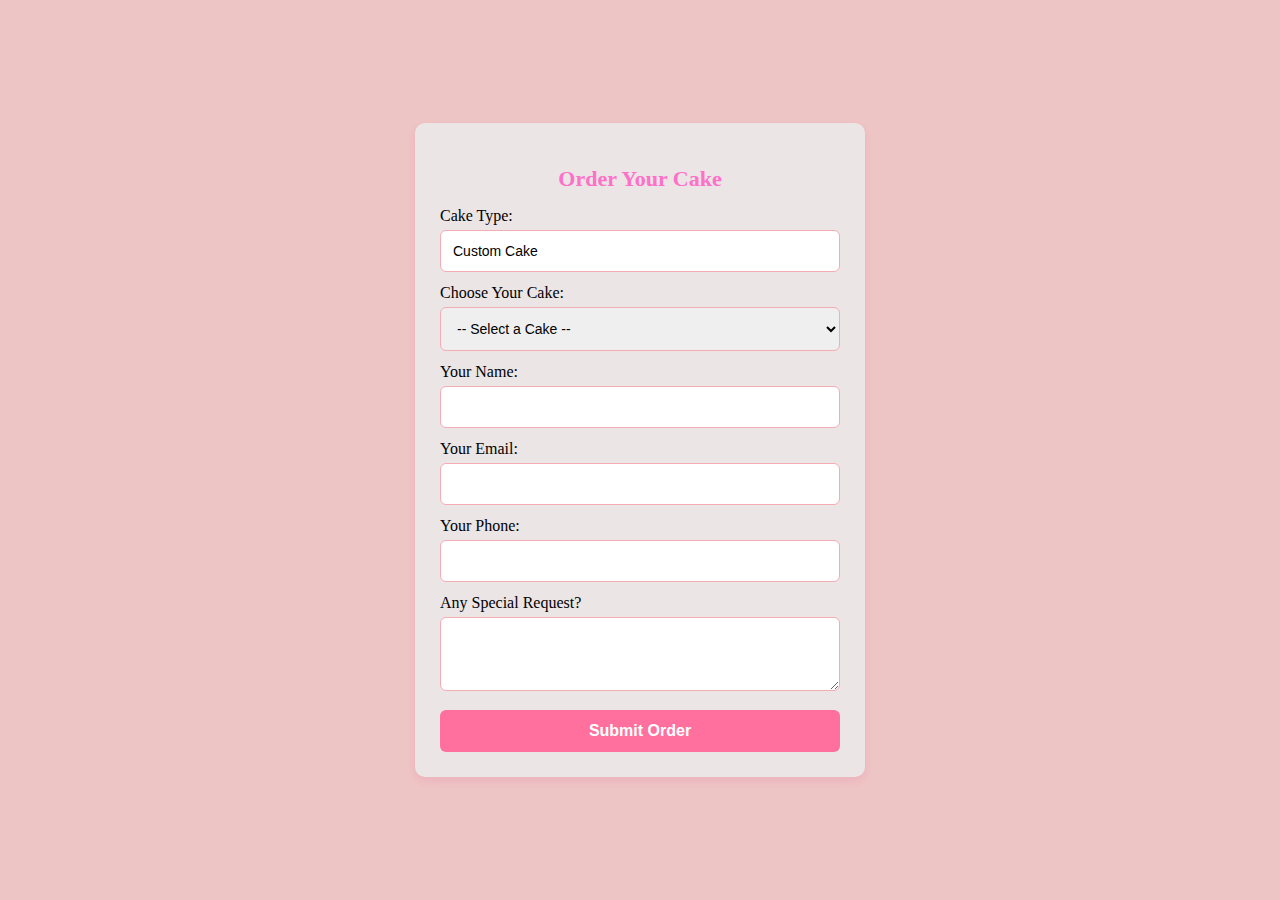
<file: order.html>
<!DOCTYPE html>
<html lang="en">

<head>
    <meta charset="UTF-8">
    <meta name="viewport" content="width=device-width, initial-scale=1.0">
    <title>Order Your Cake</title>
    <style>
        /* General Styles */
        body {
            background: #eec5c5;
            display: flex;
            justify-content: center;
            align-items: center;
            height: 100vh;
            margin: 0;
        }

        /* Form Container */
        .order-container {
            width: 400px;
            background: #ebe5e6;
            padding: 25px;
            border-radius: 10px;
            box-shadow: 0 4px 10px rgba(219, 20, 113, 0.1);
            text-align: center;
        }

        h2 {
            font-size: 22px;
            margin-bottom: 15px;
            color: #ff70c8;
        }

        label {
            display: block;
            font-size: 16px;
            font-weight: 600;
            text-align: left;
            margin-top: 12px;
            font-weight: 500;
            color: #000000;
        }

        input,
        textarea,
        select {
            width: 100%;
            padding: 12px;
            margin-top: 5px;
            border: 1px solid #f5acb3;
            border-radius: 6px;
            font-size: 14px;
            box-sizing: border-box;
        }

        input:focus,
        textarea:focus,
        select:focus {
            border-color: #ff4b5c;
            outline: none;
            box-shadow: 0 0 5px rgba(255, 75, 92, 0.3);
        }

        button {
            width: 100%;
            background: #ff709e;
            color: white;
            font-weight: 600;
            border: none;
            padding: 12px;
            font-size: 16px;
            border-radius: 6px;
            cursor: pointer;
            margin-top: 15px;
        }

        button:hover {
            background: #ffffff;
            color: #ff709e;
        }

        /* Success Message */
        #success-message {
            display: none;
            color: green;
            font-weight: bold;
            margin-top: 10px;
        }

        /* Responsive Design */
        @media (max-width: 480px) {
            .order-container {
                width: 90%;
            }
        }
    </style>
</head>

<body>

    <div class="order-container">
        <form id="order-form" action="https://formspree.io/f/mkgoygen" method="POST">
            <h2>Order Your Cake</h2>
            <label for="cake">Cake Type:</label>
            <input type="text" id="cake" name="cake_type" readonly>

            <label for="cake-selection">Choose Your Cake:</label>
            <select id="cake-selection" name="cake_selection" required>
                <option value="">-- Select a Cake --</option>
            </select>

            <label for="name">Your Name:</label>
            <input type="text" id="name" name="name" required>

            <label for="email">Your Email:</label>
            <input type="email" id="email" name="email" required>

            <label for="phone">Your Phone:</label>
            <input type="text" id="phone" name="phone" required>

            <label for="message">Any Special Request?</label>
            <textarea id="message" name="message" rows="3"></textarea>

            <button type="submit">Submit Order</button>
        </form>
        <div id="success-message" style="font-size: 26px; color: #ff4b5c;">
            🎉 Thanks! Your order has been placed successfully!
        </div>
    </div>

    <script>
        // Get cake type from URL and set it in the input field
        const params = new URLSearchParams(window.location.search);
        const cakeType = params.get('cake') || 'Custom Cake';
        document.getElementById('cake').value = cakeType;

        // Cake options based on category
        const cakeOptions = {
            "Birthday Cake": [
                "Chocolate Bliss Cake [1kg]",
                "Rainbow Sprinkle Delight [1kg]",
                "Strawberry Fantasy Cake [1kg]",
                "Butterscotch Caramel Crunch [1kg]",
                "Red Velvet Cake [1kg]",
                "Funfetti Celebration Cake [1kg]"
            ],
            "Custom Cake": [
                "Galaxy Theme Cake [1kg]",
                "Unicorn Magic Delight [1kg]",
                "Superhero Smash Cake [1kg]",
                "Floral Watercolor Cake [1kg]",
                "Personalized Photo Cake [1kg]",
                "Rustic Charm Cake [1kg]"
            ],
            "Wedding Cake": [
                "Classic White Elegance [1kg]",
                "Royal Rose Gold Cake [1kg]",
                "Floral Lace Delight [1kg]",
                "Champagne Drizzle Cake [1kg]",
                "Ivory Pearl Perfection [1kg]",
                "Golden Glaze Wedding Cake [1kg]"
            ]
        };

        // Populate cake selection dropdown
        const cakeDropdown = document.getElementById('cake-selection');
        function updateCakeOptions(type) {
            cakeDropdown.innerHTML = '<option value="">-- Select a Cake --</option>'; // Reset options
            if (cakeOptions[type]) {
                cakeOptions[type].forEach(cake => {
                    let option = document.createElement('option');
                    option.value = cake;
                    option.textContent = cake;
                    cakeDropdown.appendChild(option);
                });
            }
        }

        // Update dropdown based on cake type
        updateCakeOptions(cakeType);

        // Form submission using AJAX to prevent redirection
        document.getElementById("order-form").addEventListener("submit", async function (event) {
            event.preventDefault(); // Prevent default form submission

            let form = event.target;
            let formData = new FormData(form);

            let response = await fetch(form.action, {
                method: form.method,
                body: formData,
                headers: { 'Accept': 'application/json' }
            });

            if (response.ok) {
                form.style.display = "none"; // Hide the form
                document.getElementById("success-message").style.display = "block"; // Show success message
            } else {
                alert("Oops! Something went wrong. Please try again.");
            }
        });
    </script>

</body>

</html>
</file>
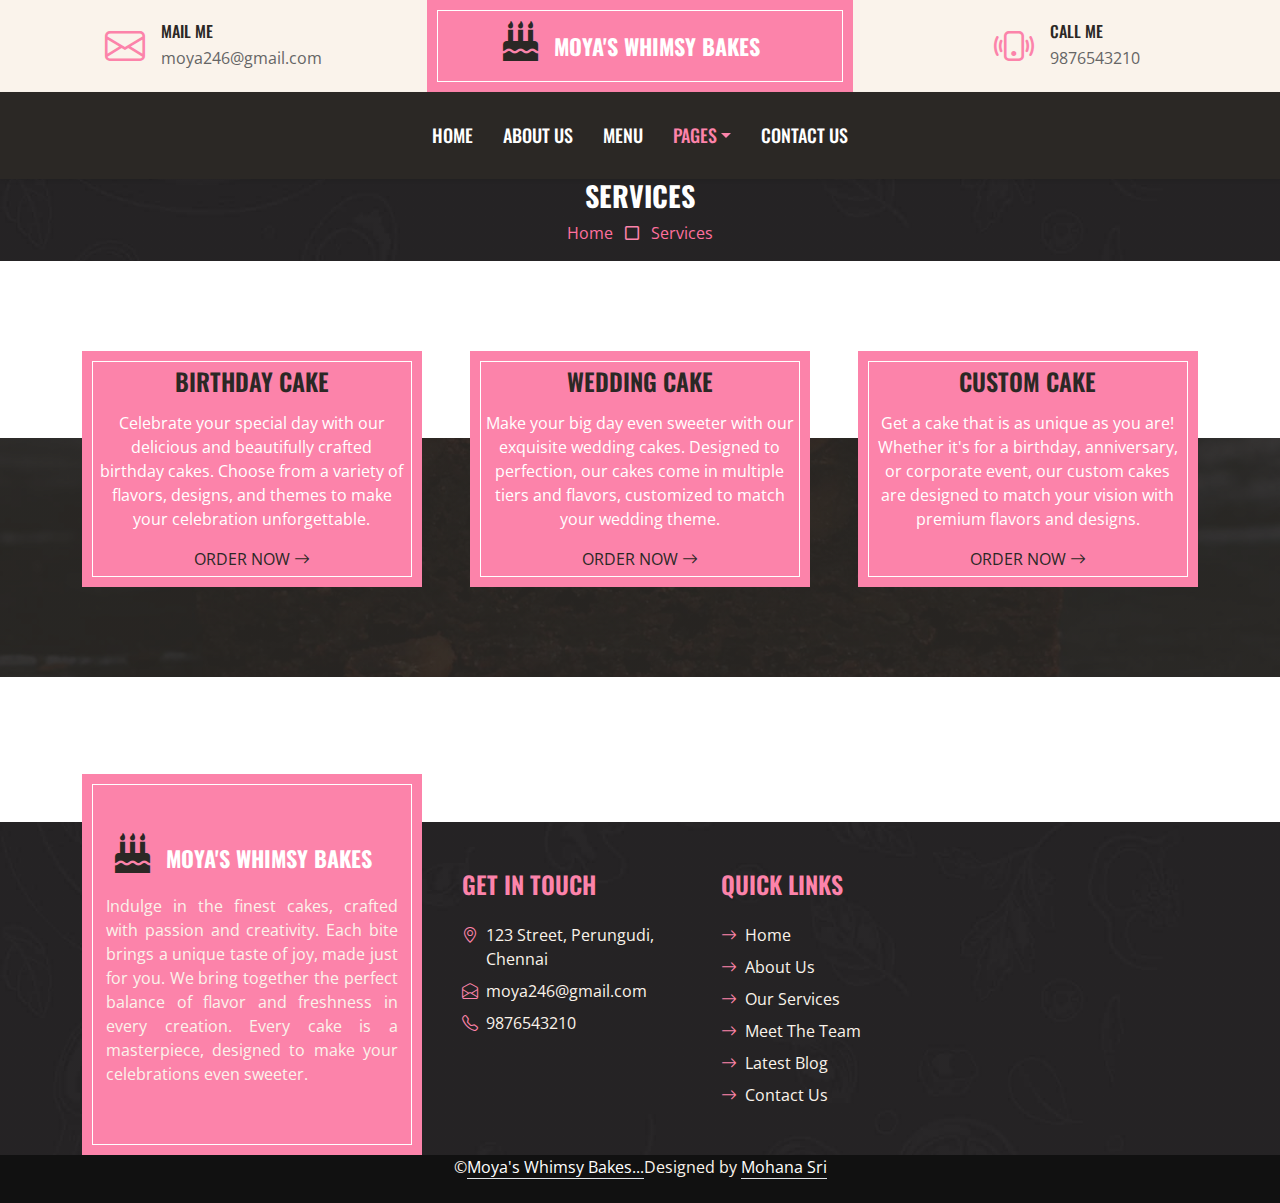
<file: service.html>
<!DOCTYPE html>
<html lang="en">

<head>
    <meta charset="utf-8">
    <title>Moya's Whimsy Bakes - Cake Shop Website</title>
    <meta content="width=device-width, initial-scale=1.0" name="viewport">
    <meta content="Free HTML Templates" name="keywords">
    <meta content="Free HTML Templates" name="description">

    <!-- Favicon -->
    <link href="img/favicon.ico" rel="icon">

    <!-- Google Web Fonts -->
    <link rel="preconnect" href="https://fonts.googleapis.com">
    <link rel="preconnect" href="https://fonts.gstatic.com" crossorigin>
    <link
        href="https://fonts.googleapis.com/css2?family=Open+Sans:wght@400;600&family=Oswald:wght@500;600;700&family=Pacifico&display=swap"
        rel="stylesheet">

    <!-- Icon Font Stylesheet -->
    <link href="https://cdnjs.cloudflare.com/ajax/libs/font-awesome/5.10.0/css/all.min.css" rel="stylesheet">
    <link href="https://cdn.jsdelivr.net/npm/bootstrap-icons@1.4.1/font/bootstrap-icons.css" rel="stylesheet">

    <!-- Libraries Stylesheet -->
    <link href="lib/owlcarousel/assets/owl.carousel.min.css" rel="stylesheet">

    <!-- Customized Bootstrap Stylesheet -->
    <link href="css/bootstrap.min.css" rel="stylesheet">

    <!-- Template Stylesheet -->
    <link href="css/style.css" rel="stylesheet">
</head>

<body>
    <!-- Topbar Start -->
    <div class="container-fluid px-0 d-none d-lg-block">
        <div class="row gx-0">
            <div class="col-lg-4 text-center bg-secondary py-3">
                <div class="d-inline-flex align-items-center justify-content-center">
                    <i class="bi bi-envelope fs-1 text-primary me-3"></i>
                    <div class="text-start">
                        <h6 class="text-uppercase mb-1">Mail Me</h6>
                        <span>moya246@gmail.com</span>
                    </div>
                </div>
            </div>
            <div class="col-lg-4 text-center bg-primary border-inner py-3">
                <div class="d-inline-flex align-items-center justify-content-center">
                    <a href="index.html" class="navbar-brand">
                        <h1 class="m-0 text-uppercase text-white"><i
                                class="fa fa-birthday-cake fs-1 text-dark me-3"></i>Moya's Whimsy Bakes</h1>
                    </a>
                </div>
            </div>
            <div class="col-lg-4 text-center bg-secondary py-3">
                <div class="d-inline-flex align-items-center justify-content-center">
                    <i class="bi bi-phone-vibrate fs-1 text-primary me-3"></i>
                    <div class="text-start">
                        <h6 class="text-uppercase mb-1">Call ME</h6>
                        <span>9876543210</span>
                    </div>
                </div>
            </div>
        </div>
    </div>
    <!-- Topbar End -->


    <!-- Navbar Start -->
    <nav class="navbar navbar-expand-lg bg-dark navbar-dark shadow-sm py-3 py-lg-0 px-3 px-lg-0">
        <a href="index.html" class="navbar-brand d-block d-lg-none">
            <h1 class="m-0 text-uppercase text-white"><i class="fa fa-birthday-cake fs-1 text-primary me-3"></i>Moya's
                Whimsy Bakes</h1>
        </a>
        <button class="navbar-toggler" type="button" data-bs-toggle="collapse" data-bs-target="#navbarCollapse">
            <span class="navbar-toggler-icon"></span>
        </button>
        <div class="collapse navbar-collapse" id="navbarCollapse">
            <div class="navbar-nav ms-auto mx-lg-auto py-0">
                <a href="index.html" class="nav-item nav-link">Home</a>
                <a href="about.html" class="nav-item nav-link">About Us</a>
                <a href="menu.html" class="nav-item nav-link">Menu</a>
                <div class="nav-item dropdown">
                    <a href="#" class="nav-link dropdown-toggle active" data-bs-toggle="dropdown">Pages</a>
                    <div class="dropdown-menu m-0">
                        <a href="service.html" class="dropdown-item active">Our Service</a>
                        <a href="testimonial.html" class="dropdown-item">Testimonial</a>
                    </div>
                </div>
                <a href="contact.html" class="nav-item nav-link">Contact Us</a>
            </div>
        </div>
    </nav>
    <!-- Navbar End -->

    <!-- Page Header Start -->
    <div class="container-fluid bg-dark bg-img p-5 mb-5">
        <div class="row">
            <div class="col-12 text-center">
                <h1 class="display-4 text-uppercase text-white">Services</h1>
                <a href="">Home</a>
                <i class="far fa-square text-primary px-2"></i>
                <a href="">Services</a>
            </div>
        </div>
    </div>
    <!-- Page Header End -->

    <!-- Service Start -->
    <div class="container-fluid service position-relative px-5" style="margin-top: 90px;">
        <div class="container">
            <div class="row g-5">
                <!-- Birthday Cake -->
                <div class="col-lg-4 col-md-6">
                    <div class="bg-primary border-inner text-center text-white p-5">
                        <h4 class="text-uppercase mb-3">Birthday Cake</h4>
                        <p>Celebrate your special day with our delicious and beautifully crafted birthday cakes. Choose
                            from a variety of flavors, designs, and themes to make your celebration unforgettable.</p>
                        <a class="text-uppercase text-dark" href="order.html?cake=Birthday Cake">Order Now <i
                                class="bi bi-arrow-right"></i></a>
                    </div>
                </div>
                <!-- Wedding Cake -->
                <div class="col-lg-4 col-md-6">
                    <div class="bg-primary border-inner text-center text-white p-5">
                        <h4 class="text-uppercase mb-3">Wedding Cake</h4>
                        <p>Make your big day even sweeter with our exquisite wedding cakes. Designed to perfection, our
                            cakes come in multiple tiers and flavors, customized to match your wedding theme.</p>
                        <a class="text-uppercase text-dark" href="order.html?cake=Wedding Cake">Order Now <i
                                class="bi bi-arrow-right"></i></a>
                    </div>
                </div>
                <!-- Custom Cake -->
                <div class="col-lg-4 col-md-6">
                    <div class="bg-primary border-inner text-center text-white p-5">
                        <h4 class="text-uppercase mb-3">Custom Cake</h4>
                        <p>Get a cake that is as unique as you are! Whether it's for a birthday, anniversary, or
                            corporate event, our custom cakes are designed to match your vision with premium flavors and
                            designs.</p>
                        <a class="text-uppercase text-dark" href="order.html?cake=Custom Cake">Order Now <i
                                class="bi bi-arrow-right"></i></a>
                    </div>
                </div>
            </div>
        </div>
    </div>
    <!-- Service End -->


    <!-- Footer Start -->
    <div class="container-fluid bg-dark bg-img text-secondary" style="margin-top: 235px">
        <div class="container">
            <div class="row gx-5">
                <div class="col-lg-4 col-md-6 mt-lg-n5">
                    <div
                        class="d-flex flex-column align-items-center justify-content-center text-center h-100 bg-primary border-inner p-4">
                        <a href="index.html" class="navbar-brand">
                            <h1 class="m-0 text-uppercase text-white"><i
                                    class="fa fa-birthday-cake fs-1 text-dark me-3"></i>Moya's Whimsy Bakes</h1>
                        </a>
                        <p class="mt-3">Indulge in the finest cakes, crafted with passion and creativity. Each bite
                            brings a unique taste of joy, made just for you. We bring together the perfect balance of
                            flavor and freshness in every creation. Every cake is a masterpiece, designed to make your
                            celebrations even sweeter.</p>
                    </div>
                </div>
                <div class="col-lg-8 col-md-6">
                    <div class="row gx-5">
                        <div class="col-lg-4 col-md-12 pt-5 mb-5">
                            <h4 class="text-primary text-uppercase mb-4">Get In Touch</h4>
                            <div class="d-flex mb-2">
                                <i class="bi bi-geo-alt text-primary me-2"></i>
                                <p class="mb-0">123 Street, Perungudi, Chennai</p>
                            </div>
                            <div class="d-flex mb-2">
                                <i class="bi bi-envelope-open text-primary me-2"></i>
                                <p class="mb-0">moya246@gmail.com</p>
                            </div>
                            <div class="d-flex mb-2">
                                <i class="bi bi-telephone text-primary me-2"></i>
                                <p class="mb-0">9876543210</p>
                            </div>
                        </div>
                        <div class="col-lg-4 col-md-12 pt-0 pt-lg-5 mb-5">
                            <h4 class="text-primary text-uppercase mb-4">Quick Links</h4>
                            <div class="d-flex flex-column justify-content-start">
                                <a class="text-secondary mb-2" href="#"><i
                                        class="bi bi-arrow-right text-primary me-2"></i>Home</a>
                                <a class="text-secondary mb-2" href="#"><i
                                        class="bi bi-arrow-right text-primary me-2"></i>About Us</a>
                                <a class="text-secondary mb-2" href="#"><i
                                        class="bi bi-arrow-right text-primary me-2"></i>Our Services</a>
                                <a class="text-secondary mb-2" href="#"><i
                                        class="bi bi-arrow-right text-primary me-2"></i>Meet The Team</a>
                                <a class="text-secondary mb-2" href="#"><i
                                        class="bi bi-arrow-right text-primary me-2"></i>Latest Blog</a>
                                <a class="text-secondary" href="#"><i
                                        class="bi bi-arrow-right text-primary me-2"></i>Contact Us</a>
                            </div>
                        </div>
                    </div>
                </div>
            </div>
        </div>
    </div>
    <div class="container-fluid text-secondary py-4" style="background: #111111;">
        <div class="container text-center">
            <p class="mb-0">&copy;<a class="text-white border-bottom" href="#">Moya's Whimsy Bakes...</a>Designed by <a
                    class="text-white border-bottom">Mohana Sri</a> </p>
        </div>
    </div>
    <!-- Footer End -->


    <!-- Back to Top -->
    <a href="#" class="btn btn-primary border-inner py-3 fs-4 back-to-top"><i class="bi bi-arrow-up"></i></a>


    <!-- JavaScript Libraries -->
    <script src="https://code.jquery.com/jquery-3.4.1.min.js"></script>
    <script src="https://cdn.jsdelivr.net/npm/bootstrap@5.0.0/dist/js/bootstrap.bundle.min.js"></script>
    <script src="lib/easing/easing.min.js"></script>
    <script src="lib/waypoints/waypoints.min.js"></script>
    <script src="lib/counterup/counterup.min.js"></script>
    <script src="lib/owlcarousel/owl.carousel.min.js"></script>

    <!-- Template Javascript -->
    <script src="js/main.js"></script>
</body>

</html>
</file>
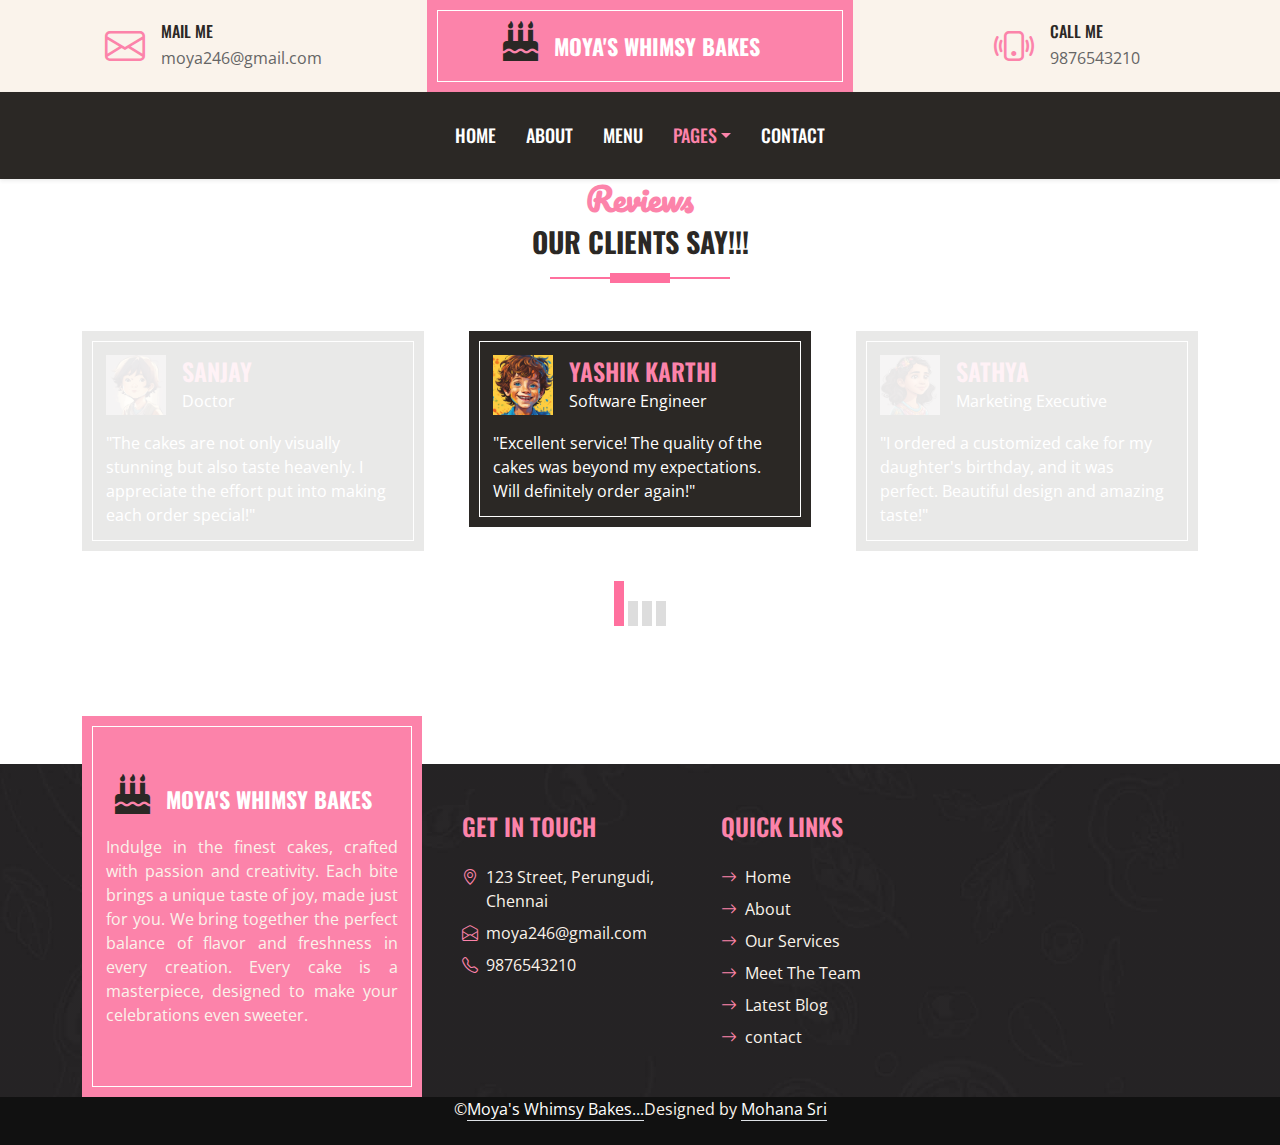
<file: testimonial.html>
<!DOCTYPE html>
<html lang="en">

<head>
    <meta charset="utf-8">
    <title>Moya's Whimsy Bakes - Cake Shop Website Template</title>
    <meta content="width=device-width, initial-scale=1.0" name="viewport">
    <meta content="Free HTML Templates" name="keywords">
    <meta content="Free HTML Templates" name="description">

    <!-- Favicon -->
    <link href="img/favicon.ico" rel="icon">

    <!-- Google Web Fonts -->
    <link rel="preconnect" href="https://fonts.googleapis.com">
    <link rel="preconnect" href="https://fonts.gstatic.com" crossorigin>
    <link href="https://fonts.googleapis.com/css2?family=Open+Sans:wght@400;600&family=Oswald:wght@500;600;700&family=Pacifico&display=swap" rel="stylesheet"> 

    <!-- Icon Font Stylesheet -->
    <link href="https://cdnjs.cloudflare.com/ajax/libs/font-awesome/5.10.0/css/all.min.css" rel="stylesheet">
    <link href="https://cdn.jsdelivr.net/npm/bootstrap-icons@1.4.1/font/bootstrap-icons.css" rel="stylesheet">

    <!-- Libraries Stylesheet -->
    <link href="lib/owlcarousel/assets/owl.carousel.min.css" rel="stylesheet">

    <!-- Customized Bootstrap Stylesheet -->
    <link href="css/bootstrap.min.css" rel="stylesheet">

    <!-- Template Stylesheet -->
    <link href="css/style.css" rel="stylesheet">
</head>

<body>
    <!-- Topbar Start -->
    <div class="container-fluid px-0 d-none d-lg-block">
        <div class="row gx-0">
            <div class="col-lg-4 text-center bg-secondary py-3">
                <div class="d-inline-flex align-items-center justify-content-center">
                    <i class="bi bi-envelope fs-1 text-primary me-3"></i>
                    <div class="text-start">
                        <h6 class="text-uppercase mb-1">Mail Me</h6>
                        <span>moya246@gmail.com</span>
                    </div>
                </div>
            </div>
            <div class="col-lg-4 text-center bg-primary border-inner py-3">
                <div class="d-inline-flex align-items-center justify-content-center">
                    <a href="index.html" class="navbar-brand">
                        <h1 class="m-0 text-uppercase text-white"><i class="fa fa-birthday-cake fs-1 text-dark me-3"></i>Moya's Whimsy Bakes</h1>
                    </a>
                </div>
            </div>
            <div class="col-lg-4 text-center bg-secondary py-3">
                <div class="d-inline-flex align-items-center justify-content-center">
                    <i class="bi bi-phone-vibrate fs-1 text-primary me-3"></i>
                    <div class="text-start">
                        <h6 class="text-uppercase mb-1">Call ME</h6>
                        <span>9876543210</span>
                    </div>
                </div>
            </div>
        </div>
    </div>
    <!-- Topbar End -->


    <!-- Navbar Start -->
    <nav class="navbar navbar-expand-lg bg-dark navbar-dark shadow-sm py-3 py-lg-0 px-3 px-lg-0">
        <a href="index.html" class="navbar-brand d-block d-lg-none">
            <h1 class="m-0 text-uppercase text-white"><i class="fa fa-birthday-cake fs-1 text-primary me-3"></i>Moya's Whimsy Bakes</h1>
        </a>
        <button class="navbar-toggler" type="button" data-bs-toggle="collapse" data-bs-target="#navbarCollapse">
            <span class="navbar-toggler-icon"></span>
        </button>
        <div class="collapse navbar-collapse" id="navbarCollapse">
            <div class="navbar-nav ms-auto mx-lg-auto py-0">
                <a href="index.html" class="nav-item nav-link">Home</a>
                <a href="about.html" class="nav-item nav-link">About</a>
                <a href="menu.html" class="nav-item nav-link">Menu</a>
                
                <div class="nav-item dropdown">
                    <a href="#" class="nav-link dropdown-toggle active" data-bs-toggle="dropdown">Pages</a>
                    <div class="dropdown-menu m-0">
                        <a href="service.html" class="dropdown-item">Our Service</a>
                        <a href="testimonial.html" class="dropdown-item active">Reviews</a>
                    </div>
                </div>
                <a href="contact.html" class="nav-item nav-link">contact</a>
            </div>
        </div>
    </nav>
    <!-- Navbar End -->


 <!-- Reviews Start -->
<div class="container-fluid py-5">
    <div class="container">
        <div class="section-title position-relative text-center mx-auto mb-5 pb-3" style="max-width: 600px;">
            <h2 class="text-primary font-secondary">Reviews</h2>
            <h1 class="display-4 text-uppercase">Our Clients Say!!!</h1>
        </div>
        <div class="owl-carousel testimonial-carousel">
            <div class="testimonial-item bg-dark text-white border-inner p-4">
                <div class="d-flex align-items-center mb-3">
                    <img class="img-fluid flex-shrink-0" src="img/Review/yashik.png" style="width: 60px; height: 60px;">
                    <div class="ps-3">
                        <h4 class="text-primary text-uppercase mb-1">Yashik Karthi</h4>
                        <span>Software Engineer</span>
                    </div>
                </div>
                <p class="mb-0">"Excellent service! The quality of the cakes was beyond my expectations. Will definitely order again!"</p>
            </div>
            <div class="testimonial-item bg-dark text-white border-inner p-4">
                <div class="d-flex align-items-center mb-3">
                    <img class="img-fluid flex-shrink-0" src="img/Review/Sathya.png" style="width: 60px; height: 60px;">
                    <div class="ps-3">
                        <h4 class="text-primary text-uppercase mb-1">Sathya</h4>
                        <span>Marketing Executive</span>
                    </div>
                </div>
                <p class="mb-0">"I ordered a customized cake for my daughter's birthday, and it was perfect. Beautiful design and amazing taste!"</p>
            </div>
            <div class="testimonial-item bg-dark text-white border-inner p-4">
                <div class="d-flex align-items-center mb-3">
                    <img class="img-fluid flex-shrink-0" src="img/Review/Bhuvi.png" style="width: 60px; height: 60px;">
                    <div class="ps-3">
                        <h4 class="text-primary text-uppercase mb-1">Bhuvi</h4>
                        <span>Entrepreneur</span>
                    </div>
                </div>
                <p class="mb-0">"Loved the variety of flavors available. The delivery was on time, and the cake was super fresh. Highly recommended!"</p>
            </div>
            <div class="testimonial-item bg-dark text-white border-inner p-4">
                <div class="d-flex align-items-center mb-3">
                    <img class="img-fluid flex-shrink-0" src="img/Review/Sanjay.png" style="width: 60px; height: 60px;">
                    <div class="ps-3">
                        <h4 class="text-primary text-uppercase mb-1">Sanjay</h4>
                        <span>Doctor</span>
                    </div>
                </div>
                <p class="mb-0">"The cakes are not only visually stunning but also taste heavenly. I appreciate the effort put into making each order special!"</p>
            </div>
        </div>
    </div>
</div>
<!-- Reviews End -->


    <!-- Footer Start -->
    <div class="container-fluid bg-dark bg-img text-secondary" style="margin-top: 90px">
        <div class="container">
            <div class="row gx-5">
                <div class="col-lg-4 col-md-6 mt-lg-n5">
                    <div class="d-flex flex-column align-items-center justify-content-center text-center h-100 bg-primary border-inner p-4">
                        <a href="index.html" class="navbar-brand">
                            <h1 class="m-0 text-uppercase text-white"><i class="fa fa-birthday-cake fs-1 text-dark me-3"></i>Moya's Whimsy Bakes</h1>
                        </a>
                        <p class="mt-3">Indulge in the finest cakes, crafted with passion and creativity. Each bite brings a unique taste of joy, made just for you. We bring together the perfect balance of flavor and freshness in every creation. Every cake is a masterpiece, designed to make your celebrations even sweeter.</p>                    </div>
                </div>
                <div class="col-lg-8 col-md-6">
                    <div class="row gx-5">
                        <div class="col-lg-4 col-md-12 pt-5 mb-5">
                            <h4 class="text-primary text-uppercase mb-4">Get In Touch</h4>
                            <div class="d-flex mb-2">
                                <i class="bi bi-geo-alt text-primary me-2"></i>
                                <p class="mb-0">123 Street, Perungudi, Chennai</p>
                            </div>
                            <div class="d-flex mb-2">
                                <i class="bi bi-envelope-open text-primary me-2"></i>
                                <p class="mb-0">moya246@gmail.com</p>
                            </div>
                            <div class="d-flex mb-2">
                                <i class="bi bi-telephone text-primary me-2"></i>
                                <p class="mb-0">9876543210</p>
                            </div>
                        </div>
                        <div class="col-lg-4 col-md-12 pt-0 pt-lg-5 mb-5">
                            <h4 class="text-primary text-uppercase mb-4">Quick Links</h4>
                            <div class="d-flex flex-column justify-content-start">
                                <a class="text-secondary mb-2" href="#"><i class="bi bi-arrow-right text-primary me-2"></i>Home</a>
                                <a class="text-secondary mb-2" href="#"><i class="bi bi-arrow-right text-primary me-2"></i>About</a>
                                <a class="text-secondary mb-2" href="#"><i class="bi bi-arrow-right text-primary me-2"></i>Our Services</a>
                                <a class="text-secondary mb-2" href="#"><i class="bi bi-arrow-right text-primary me-2"></i>Meet The Team</a>
                                <a class="text-secondary mb-2" href="#"><i class="bi bi-arrow-right text-primary me-2"></i>Latest Blog</a>
                                <a class="text-secondary" href="#"><i class="bi bi-arrow-right text-primary me-2"></i>contact</a>
                            </div>
                        </div>
                    </div>
                </div>
            </div>
        </div>
    </div>
    <div class="container-fluid text-secondary py-4" style="background: #111111;">
        <div class="container text-center">
            <p class="mb-0">&copy;<a class="text-white border-bottom" href="#">Moya's Whimsy Bakes...</a>Designed by <a class="text-white border-bottom">Mohana Sri</a> </p>
        </div>
    </div>
    <!-- Footer End -->


    <!-- Back to Top -->
    <a href="#" class="btn btn-primary border-inner py-3 fs-4 back-to-top"><i class="bi bi-arrow-up"></i></a>


    <!-- JavaScript Libraries -->
    <script src="https://code.jquery.com/jquery-3.4.1.min.js"></script>
    <script src="https://cdn.jsdelivr.net/npm/bootstrap@5.0.0/dist/js/bootstrap.bundle.min.js"></script>
    <script src="lib/easing/easing.min.js"></script>
    <script src="lib/waypoints/waypoints.min.js"></script>
    <script src="lib/counterup/counterup.min.js"></script>
    <script src="lib/owlcarousel/owl.carousel.min.js"></script>

    <!-- Template Javascript -->
    <script src="js/main.js"></script>
</body>

</html>
</file>
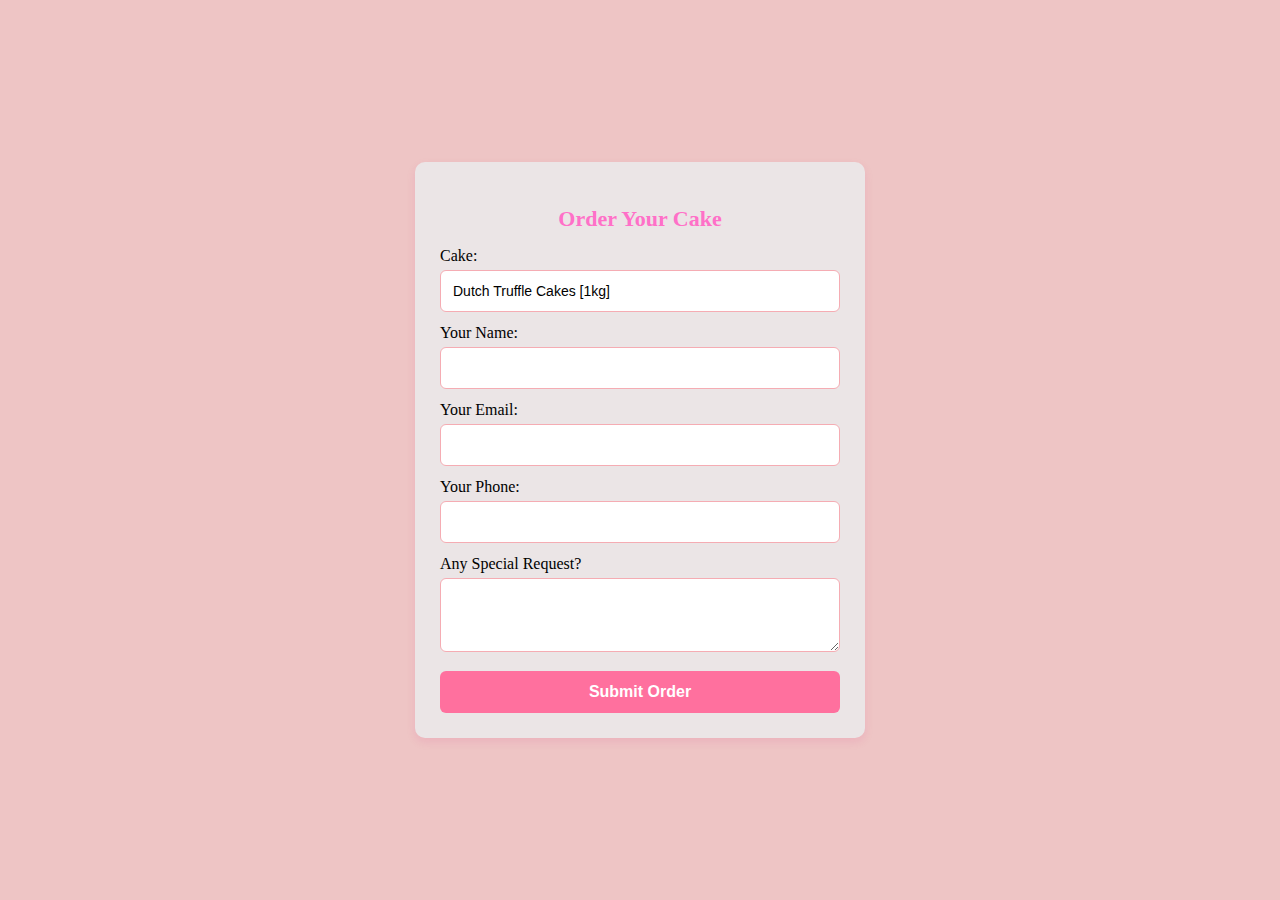
<file: truffle.html>
<!DOCTYPE html>
<html lang="en">

<head>
    <meta charset="UTF-8">
    <meta name="viewport" content="width=device-width, initial-scale=1.0">
    <title>Order Your Cake</title>
    <style>
        /* General Styles */
        body {
            background: #eec5c5;
            display: flex;
            justify-content: center;
            align-items: center;
            height: 100vh;
            margin: 0;
        }

        /* Form Container */
        .order-container {
            width: 400px;
            background: #ebe5e6;
            padding: 25px;
            border-radius: 10px;
            box-shadow: 0 4px 10px rgba(219, 20, 113, 0.1);
            text-align: center;
        }

        h2 {
            font-size: 22px;
            margin-bottom: 15px;
            color: #ff70c8;
        }

        label {
            display: block;
            font-size: 16px;
            font-weight: 600;
            text-align: left;
            margin-top: 12px;
            font-weight: 500;
            color: #000000;
        }

        input,
        textarea,
        select {
            width: 100%;
            padding: 12px;
            margin-top: 5px;
            border: 1px solid #f5acb3;
            border-radius: 6px;
            font-size: 14px;
            box-sizing: border-box;
        }

        input:focus,
        textarea:focus,
        select:focus {
            border-color: #ff4b5c;
            outline: none;
            box-shadow: 0 0 5px rgba(255, 75, 92, 0.3);
        }

        button {
            width: 100%;
            background: #ff709e;
            color: white;
            font-weight: 600;
            border: none;
            padding: 12px;
            font-size: 16px;
            border-radius: 6px;
            cursor: pointer;
            margin-top: 15px;
        }

        button:hover {
            background: #ffffff;
            color: #ff709e;
        }

        /* Success Message */
        #success-message {
            display: none;
            color: green;
            font-weight: bold;
            margin-top: 10px;
        }

        /* Responsive Design */
        @media (max-width: 480px) {
            .order-container {
                width: 90%;
            }
        }
    </style>
</head>

<body>

    <div class="order-container">
        <form id="order-form" action="https://formspree.io/f/mkgoygen" method="POST">
            <h2>Order Your Cake</h2>
            <label for="cake">Cake:</label>
            <input type="text" id="cake" name="cake" value="Dutch Truffle Cakes [1kg]" readonly>

            <label for="name">Your Name:</label>
            <input type="text" id="name" name="name" required>

            <label for="email">Your Email:</label>
            <input type="email" id="email" name="email" required>

            <label for="phone">Your Phone:</label>
            <input type="text" id="phone" name="phone" required>

            <label for="message">Any Special Request?</label>
            <textarea id="message" name="message" rows="3"></textarea>

            <button type="submit">Submit Order</button>
        </form>
        <div id="success-message" style="font-size: 26px; color: #ff4b5c;">
            🎉 Thanks! Your order has been placed successfully!
        </div>
    </div>

    <script>
        // Get cake type from URL and set it in the input field
        const params = new URLSearchParams(window.location.search);
        const cakeType = params.get('cake') || 'Dutch Truffle Cakes [1kg]';
        document.getElementById('cake').value = cakeType;

        // Populate cake selection dropdown
        const cakeDropdown = document.getElementById('cake-selection');
        function updateCakeOptions(type) {
            cakeDropdown.innerHTML = '<option value="">-- Select a Cake --</option>'; // Reset options
            if (cakeOptions[type]) {
                cakeOptions[type].forEach(cake => {
                    let option = document.createElement('option');
                    option.value = cake;
                    option.textContent = cake;
                    cakeDropdown.appendChild(option);
                });
            }
        }

        // Update dropdown based on cake type
        updateCakeOptions(cakeType);

        // Form submission using AJAX to prevent redirection
        document.getElementById("order-form").addEventListener("submit", async function (event) {
            event.preventDefault(); // Prevent default form submission

            let form = event.target;
            let formData = new FormData(form);

            let response = await fetch(form.action, {
                method: form.method,
                body: formData,
                headers: { 'Accept': 'application/json' }
            });

            if (response.ok) {
                form.style.display = "none"; // Hide the form
                document.getElementById("success-message").style.display = "block"; // Show success message
            } else {
                alert("Oops! Something went wrong. Please try again.");
            }
        });
    </script>

</body>

</html>
</file>
<file: css/style.css>
/********** Template CSS **********/
:root {
    --primary: #ff709e;
    --secondary: #FAF3EB;
    --light: #FFFFFF;
    --dark: #2B2825;
}
.font-secondary {
    font-family: 'Pacifico', cursive;
}
#dreamy{
    color: #fce3f1;
    font-weight: 0;
}
.text-lg-start .text-uppercase{
    font-size: 60px;
}
#sub-head{
    font-size: 35px;
}
.text-primary .font-secondary {
    font-family: 'Pacifico', cursive;
}
h1,
h2,
.font-weight-bold {
    font-weight: 700 !important;
}

h3,
h4,
.font-weight-semi-bold {
    font-weight: 600 !important;
}

h5,
h6,
.font-weight-medium {
    font-weight: 500 !important;
}

.btn {
    font-family: 'Oswald', sans-serif;
    font-weight: 600;
    transition: .5s;
}

.btn-primary {
    color: #FFFFFF;
}

.hero-header {
    background: url('../img/hero.jpg') center no-repeat;
    background-size: 1350px 635px;
    height: 100vh;
}

.border-inner {
    position: relative;
}

.border-inner * {
    position: relative;
    z-index: 1;
}

.border-inner::before {
    position: absolute;
    content: "";
    top: 10px;
    right: 10px;
    bottom: 10px;
    left: 10px;
    background: none;
    border: 1px solid var(--light);
    z-index: 0;
}

.btn-square {
    width: 40px;
    height: 40px;
}

.btn-sm-square {
    width: 30px;
    height: 30px;
}

.btn-lg-square {
    width: 50px;
    height: 50px;
}

.btn-square,
.btn-sm-square,
.btn-lg-square {
    padding-left: 0;
    padding-right: 0;
    text-align: center;
}

.back-to-top {
    position: fixed;
    display: none;
    right: 30px;
    bottom: 0;
    border-radius: 0;
    z-index: 99;
}

.navbar-dark .navbar-nav .nav-link {
    font-family: 'Oswald', sans-serif;
    padding: 30px 15px;
    font-size: 18px;
    font-weight: 500;
    text-transform: uppercase;
    color: var(--light);
    outline: none;
    transition: .5s;
}

.sticky-top.navbar-dark .navbar-nav .nav-link {
    padding: 20px 15px;
}

.navbar-dark .navbar-nav .nav-link:hover,
.navbar-dark .navbar-nav .nav-link.active {
    color: #fc83aa;
}

/* Responsive Styles */
@media (max-width: 768px) {
    /* Hero Section */
    .hero-header {
        background: url('../img/hero-mobile.png') center no-repeat;
        background-size: cover;
    }

    .hero-header {
        background-size: cover !important;
        background-position: center !important;
        height: 90vh;
        text-align: center;
        padding: 20px;
    }

    .hero-header h1 {
        font-size: 2rem;
        line-height: 1.2;
    }

    .hero-header .display-1 {
        font-size: 2.5rem;
    }

    .hero-header h1.text-uppercase {
        font-size: 1.8rem;
    }

    /* Centering Play Button */
    .btn-play {
        width: 50px;
        height: 50px;
    }

    .btn-play span {
        width: 20px;
        height: 20px;
    }

    /* Navbar Fix */
    .navbar-nav {
        text-align: center;
    }

    .navbar-toggler {
        margin-right: 10px;
    }
    
    .hero-header .col-lg-8 {
        text-align: center !important;
        display: flex;
        flex-direction: column;
        align-items: center;
        justify-content: center;
    }

    .hero-header h1 {
        width: 100%; /* Ensures the text block takes full width */
        font-size: 28px; /* Adjust font size for better readability */
        line-height: 1.3;
    }

    .hero-header .btn-play {
        margin-top: 20px; /* Adds spacing for the play button */
    }
    #sub-head{
        font-size: 24px;
    }
}

@media (max-width: 991.98px) {
    .navbar-dark .navbar-nav .nav-link  {
        padding: 10px 0;
    }
}

.hero-header .dreamy-frosting {
    color: #ffeff4; 
}
/* about start */
.m-0 {
    font-size: 34px;
}
.col-lg-4 .m-0 {
    font-size: 22px;
}
.mb-4 {
    color: #ff3a78;
}
.display-4 {
    font-size: 28px;
}
.pb-5{
    text-align:justify;
    hyphens: auto;
}
/* about ends */
#title {
    margin-bottom: 0.1rem !important;
}
.container-fluid {
    padding-top: 0 !important; /* Ensures no extra padding at the top */
}
/* pages start*/
.dropdown-menu {
    font-family: 'Oswald', sans-serif;
    padding: 30px 15px;
    font-size: 18px;
    font-weight: 500;
    text-transform: uppercase;
    color: var(--light);
    outline: none;
    transition: .5s;
}
#service-para {
    text-align: justify;
}
/* pages start*/
/* footer start */
.mt-3 {
    text-align: justify;
}
/* footer ends */

.btn-play {
    position: relative;
    display: block;
    box-sizing: content-box;
    width: 16px;
    height: 26px;
    border-radius: 100%;
    border: none;
    outline: none !important;
    padding: 18px 20px 20px 28px;
    background: #FFFFFF;
}

.btn-play:before {
    content: "";
    position: absolute;
    z-index: 0;
    left: 50%;
    top: 50%;
    transform: translateX(-50%) translateY(-50%);
    display: block;
    width: 60px;
    height: 60px;
    background: #FFFFFF;
    border-radius: 100%;
    animation: pulse-border 1500ms ease-out infinite;
}

.btn-play:after {
    content: "";
    position: absolute;
    z-index: 1;
    left: 50%;
    top: 50%;
    transform: translateX(-50%) translateY(-50%);
    display: block;
    width: 60px;
    height: 60px;
    background: #FFFFFF;
    border-radius: 100%;
    transition: all 200ms;
}

.btn-play span {
    display: block;
    position: relative;
    z-index: 3;
    width: 0;
    height: 0;
    left: -1px;
    border-left: 16px solid #fc83aa;
    border-top: 11px solid transparent;
    border-bottom: 11px solid transparent;
}

@keyframes pulse-border {
    0% {
        transform: translateX(-50%) translateY(-50%) translateZ(0) scale(1);
        opacity: 1;
    }

    100% {
        transform: translateX(-50%) translateY(-50%) translateZ(0) scale(2);
        opacity: 0;
    }
}

#videoModal .modal-dialog {
    position: relative;
    max-width: 300px;
    margin: 60px auto 0 auto;
}

#videoModal .modal-body {
    position: relative;
    padding: 0px;
}

#videoModal .close {
    position: absolute;
    width: 30px;
    height: 30px;
    right: 0px;
    top: -30px;
    z-index: 999;
    font-size: 30px;
    font-weight: normal;
    color: #FFFFFF;
    background: #000000;
    opacity: 1;
}

#videoPlayer {
    width: 100%;
    height: auto;
    max-height: 80vh; /* Adjust based on your needs */
}

.section-title::before {
    position: absolute;
    content: "";
    width: 60px;
    height: 10px;
    left: 50%;
    bottom: 0;
    margin-left: -30px;
    background: var(--primary);
}

.section-title::after {
    position: absolute;
    content: "";
    width: 180px;
    height: 2px;
    left: 50%;
    bottom: 4px;
    margin-left: -90px;
    background: var(--primary);
}

.service::after,
.contact::after {
    position: absolute;
    content: "";
    width: 100%;
    height: calc(100% - 45px);
    top: 135px;
    left: 0;
    background: linear-gradient(rgba(43, 40, 37, .9), rgba(43, 40, 37, .9)), url(../img/service.jpg) center center no-repeat;
    background-size: cover;
    z-index: -1;
}

.contact::after {
    background: linear-gradient(rgba(43, 40, 37, .5), rgba(43, 40, 37, .5)), url(../img/bg.jpg) center center no-repeat;
    background-size: cover;
}

.bg-offer {
    background: linear-gradient(rgba(43, 40, 37, .9), rgba(43, 40, 37, .9)), url(../img/offer.jpg) center center no-repeat;
    background-size: cover;
}

.team-item img {
    transition: .5s;
}

.team-item:hover img {
    transform: scale(1.1);
    filter: blur(5px)
}

.team-item .team-overlay {
    transition: .5s;
    opacity: 0;
}

.team-item:hover .team-overlay {
    opacity: 1;
}

.testimonial-carousel .owl-dots {
    height: 45px;
    margin-top: 30px;
    display: flex;
    align-items: flex-end;
    justify-content: center;
}

.testimonial-carousel .owl-dot {
    position: relative;
    display: inline-block;
    margin: 0 2px;
    width: 10px;
    height: 25px;
    background: #DDDDDD;
    transition: .5s;
}

.testimonial-carousel .owl-dot.active {
    height: 45px;
    background: var(--primary);
}

.testimonial-carousel .owl-item .testimonial-item {
    opacity: .1;
    transition: .5s;
}

.testimonial-carousel .owl-item.center .testimonial-item {
    opacity: 1;
}

.bg-img {
    background: linear-gradient(rgba(43, 40, 37, .5), rgba(43, 40, 37, .5)), url(../img/bg.jpg) center center no-repeat;
    background-size: cover;
}
</file>
